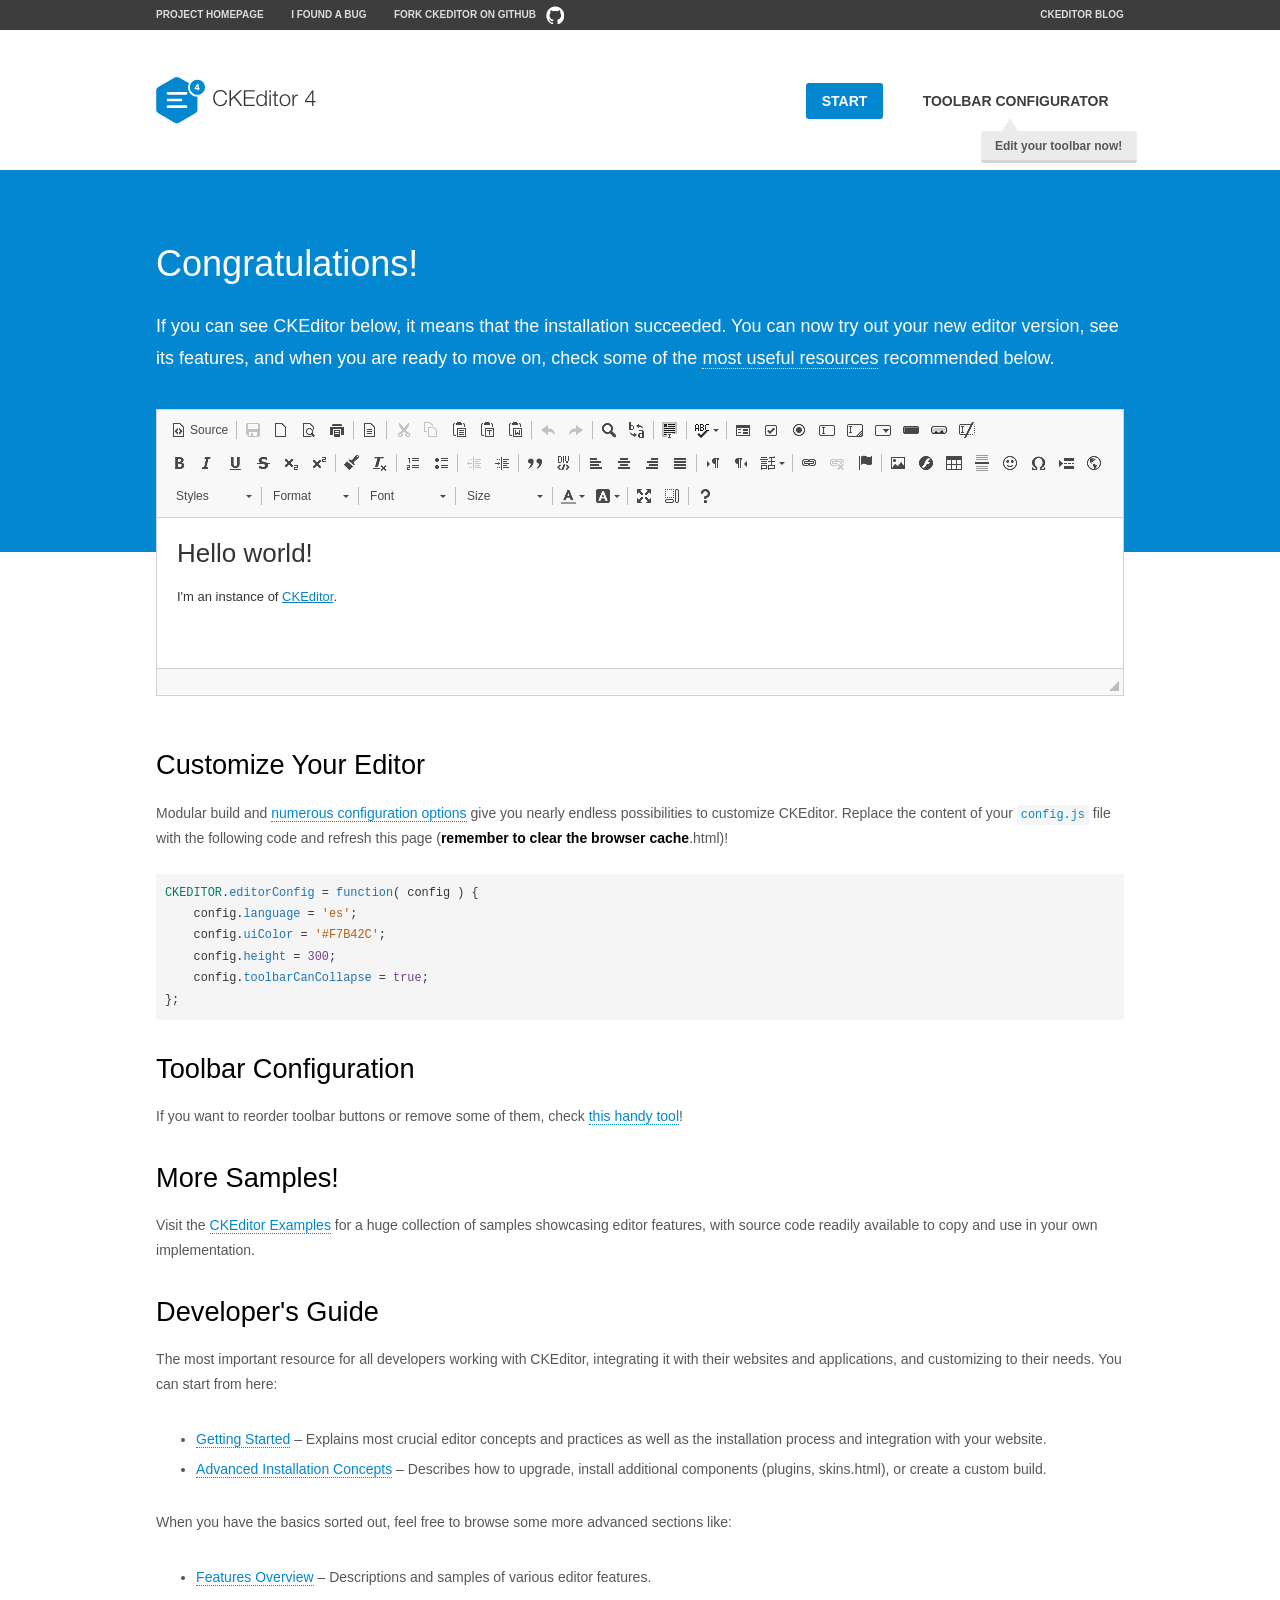
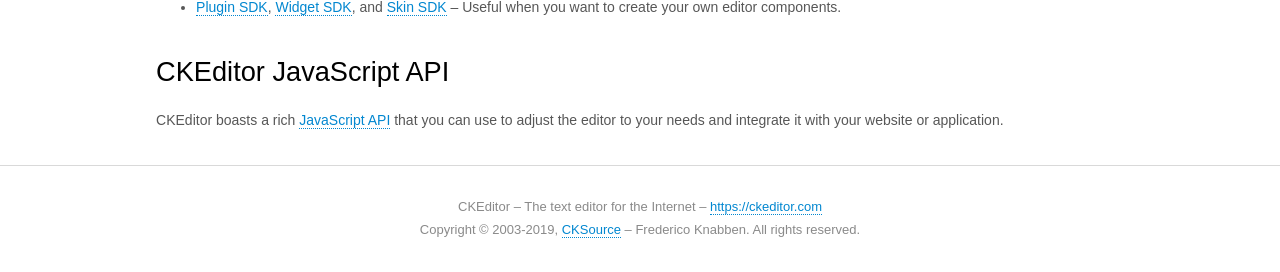
<file: public/assets/ckeditor/samples/index.html>
<!DOCTYPE html>
<!--
Copyright (c) 2003-2019, CKSource - Frederico Knabben. All rights reserved.
For licensing, see LICENSE.md or https://ckeditor.com/legal/ckeditor-oss-license
-->
<html lang="en">
<head>
	<meta charset="utf-8">
	<title>CKEditor Sample</title>
	<script src="../ckeditor.js"></script>
	<script src="js/sample.js"></script>
	<link rel="stylesheet" href="css/samples.css">
	<link rel="stylesheet" href="toolbarconfigurator/lib/codemirror/neo.css">
	<meta name="viewport" content="width=device-width,initial-scale=1">
	<meta name="description" content="Try the latest sample of CKEditor 4 and learn more about customizing your WYSIWYG editor with endless possibilities.">
</head>
<body id="main">

<nav class="navigation-a">
	<div class="grid-container">
		<ul class="navigation-a-left grid-width-70">
			<li><a href="https://ckeditor.com/ckeditor-4/">Project Homepage</a></li>
			<li><a href="https://github.com/ckeditor/ckeditor4/issues">I found a bug</a></li>
			<li><a href="https://github.com/ckeditor/ckeditor4" class="icon-pos-right icon-navigation-a-github">Fork CKEditor on GitHub</a></li>
		</ul>
		<ul class="navigation-a-right grid-width-30">
			<li><a href="https://ckeditor.com/blog/">CKEditor Blog</a></li>
		</ul>
	</div>
</nav>

<header class="header-a">
	<div class="grid-container">
		<h1 class="header-a-logo grid-width-30">
			<a href="index.html"><img src="img/logo.svg" onerror="this.src='img/logo.png'; this.onerror=null;" alt="CKEditor Sample"></a>
		</h1>

		<nav class="navigation-b grid-width-70">
			<ul>
				<li><a href="index.html" class="button-a button-a-background">Start</a></li>
				<li><a href="toolbarconfigurator/index.html" class="button-a">Toolbar configurator <span class="balloon-a balloon-a-nw">Edit your toolbar now!</span></a></li>
			</ul>
		</nav>
	</div>
</header>

<main>
	<div class="adjoined-top">
		<div class="grid-container">
			<div class="content grid-width-100">
				<h1>Congratulations!</h1>
				<p>
					If you can see CKEditor below, it means that the installation succeeded.
					You can now try out your new editor version, see its features, and when you are ready to move on, check some of the <a href="#sample-customize">most useful resources</a> recommended below.
				</p>
			</div>
		</div>
	</div>
	<div class="adjoined-bottom">
		<div class="grid-container">
			<div class="grid-width-100">
				<div id="editor">
					<h1>Hello world!</h1>
					<p>I'm an instance of <a href="https://ckeditor.com">CKEditor</a>.</p>
				</div>
			</div>
		</div>
	</div>

	<div class="grid-container">
		<div class="content grid-width-100">
			<section id="sample-customize">
				<h2>Customize Your Editor</h2>
				<p>Modular build and <a href="https://ckeditor.com/docs/ckeditor4/latest/guide/dev_configuration.html">numerous configuration options</a> give you nearly endless possibilities to customize CKEditor. Replace the content of your <code><a href="../config.js">config.js</a></code> file with the following code and refresh this page (<strong>remember to clear the browser cache</strong>.html)!</p>
		<pre class="cm-s-neo CodeMirror"><code><span style="padding-right: 0.1px;"><span class="cm-variable">CKEDITOR</span>.<span class="cm-property">editorConfig</span> <span class="cm-operator">=</span> <span class="cm-keyword">function</span>( <span class="cm-def">config</span> ) {</span>
<span style="padding-right: 0.1px;"><span class="cm-tab">	</span><span class="cm-variable-2">config</span>.<span class="cm-property">language</span> <span class="cm-operator">=</span> <span class="cm-string">'es'</span>;</span>
<span style="padding-right: 0.1px;"><span class="cm-tab">	</span><span class="cm-variable-2">config</span>.<span class="cm-property">uiColor</span> <span class="cm-operator">=</span> <span class="cm-string">'#F7B42C'</span>;</span>
<span style="padding-right: 0.1px;"><span class="cm-tab">	</span><span class="cm-variable-2">config</span>.<span class="cm-property">height</span> <span class="cm-operator">=</span> <span class="cm-number">300</span>;</span>
<span style="padding-right: 0.1px;"><span class="cm-tab">	</span><span class="cm-variable-2">config</span>.<span class="cm-property">toolbarCanCollapse</span> <span class="cm-operator">=</span> <span class="cm-atom">true</span>;</span>
<span style="padding-right: 0.1px;">};</span></code></pre>
			</section>

			<section>
				<h2>Toolbar Configuration</h2>
				<p>If you want to reorder toolbar buttons or remove some of them, check <a href="toolbarconfigurator/index.html">this handy tool</a>!</p>
			</section>

			<section>
				<h2>More Samples!</h2>
				<p>Visit the <a href="https://ckeditor.com/docs/ckeditor4/latest/examples/index.html">CKEditor Examples</a> for a huge collection of samples showcasing editor features, with source code readily available to copy and use in your own implementation.</p>
			</section>

			<section>
				<h2>Developer's Guide</h2>
				<p>The most important resource for all developers working with CKEditor, integrating it with their websites and applications, and customizing to their needs. You can start from here:</p>
				<ul>
					<li><a href="https://ckeditor.com/docs/ckeditor4/latest/guide/dev_installation.html">Getting Started</a> &ndash; Explains most crucial editor concepts and practices as well as the installation process and integration with your website.</li>
					<li><a href="https://ckeditor.com/docs/ckeditor4/latest/guide/dev_advanced_installation.html">Advanced Installation Concepts</a> &ndash; Describes how to upgrade, install additional components (plugins, skins.html), or create a custom build.</li>
				</ul>
					<p>When you have the basics sorted out, feel free to browse some more advanced sections like:</p>
				<ul>
					<li><a href="https://ckeditor.com/docs/ckeditor4/latest/features/index.html">Features Overview</a> &ndash; Descriptions and samples of various editor features.</li>
					<li><a href="https://ckeditor.com/docs/ckeditor4/latest/guide/plugin_sdk_intro.html">Plugin SDK</a>, <a href="https://ckeditor.com/docs/ckeditor4/latest/guide/widget_sdk_intro.html">Widget SDK</a>, and <a href="https://ckeditor.com/docs/ckeditor4/latest/guide/skin_sdk_intro.html">Skin SDK</a> &ndash; Useful when you want to create your own editor components.</li>
				</ul>
			</section>

			<section>
				<h2>CKEditor JavaScript API</h2>
				<p>CKEditor boasts a rich <a href="https://ckeditor.com/docs/ckeditor4/latest/api/index.html">JavaScript API</a> that you can use to adjust the editor to your needs and integrate it with your website or application.</p>
			</section>
		</div>
	</div>
</main>

<footer class="footer-a grid-container">
	<div class="grid-container">
		<p class="grid-width-100">
			CKEditor &ndash; The text editor for the Internet &ndash; <a class="samples" href="https://ckeditor.com/">https://ckeditor.com</a>
		</p>
		<p class="grid-width-100" id="copy">
			Copyright &copy; 2003-2019, <a class="samples" href="https://cksource.com/">CKSource</a> &ndash; Frederico Knabben. All rights reserved.
		</p>
	</div>
</footer>
<script>
	initSample();
</script>

</body>
</html>
</file>
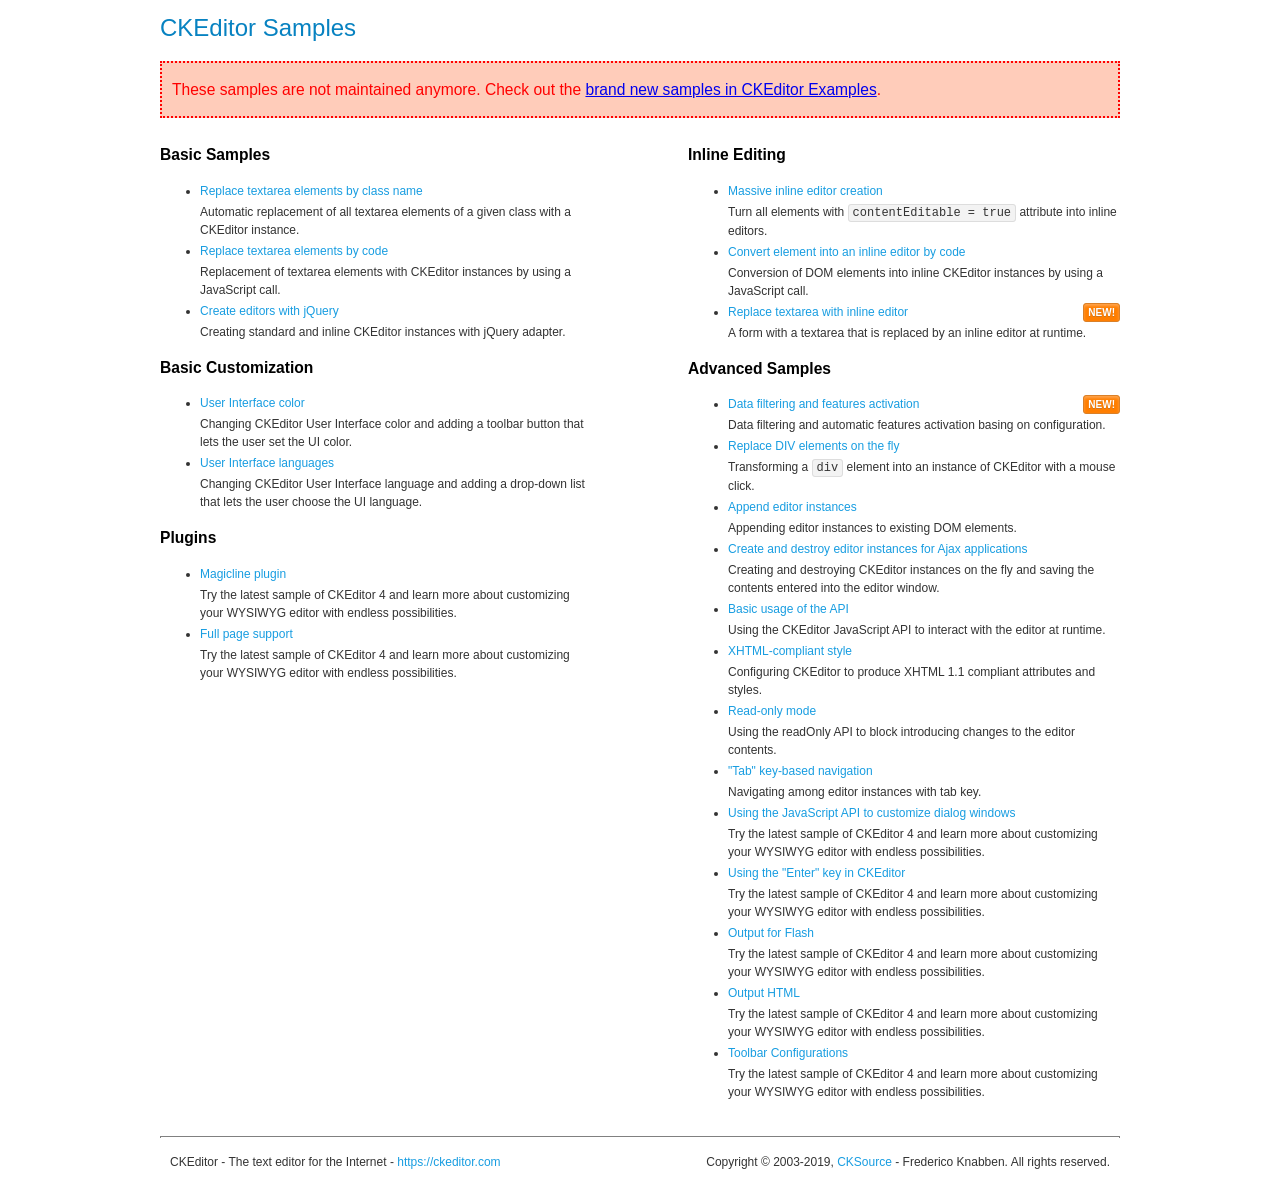
<file: public/assets/ckeditor/samples/old/index.html>
<!DOCTYPE html>
<!--
Copyright (c) 2003-2019, CKSource - Frederico Knabben. All rights reserved.
For licensing, see LICENSE.md or https://ckeditor.com/legal/ckeditor-oss-license
-->
<html lang="en">
<head>
	<meta charset="utf-8">
	<title>CKEditor Samples</title>
	<link rel="stylesheet" href="sample.css">
	<meta name="description" content="Try the latest sample of CKEditor 4 and learn more about customizing your WYSIWYG editor with endless possibilities.">
</head>
<body>
	<h1 class="samples">
		CKEditor Samples
	</h1>
	<div class="warning deprecated">
		These samples are not maintained anymore. Check out the <a href="https://ckeditor.com/docs/ckeditor4/latest/examples/index.html">brand new samples in CKEditor Examples</a>.
	</div>
	<div class="twoColumns">
		<div class="twoColumnsLeft">
			<h2 class="samples">
				Basic Samples
			</h2>
			<dl class="samples">
				<dt><a class="samples" href="replacebyclass.html">Replace textarea elements by class name</a></dt>
				<dd>Automatic replacement of all textarea elements of a given class with a CKEditor instance.</dd>

				<dt><a class="samples" href="replacebycode.html">Replace textarea elements by code</a></dt>
				<dd>Replacement of textarea elements with CKEditor instances by using a JavaScript call.</dd>

				<dt><a class="samples" href="jquery.html">Create editors with jQuery</a></dt>
				<dd>Creating standard and inline CKEditor instances with jQuery adapter.</dd>
			</dl>

			<h2 class="samples">
				Basic Customization
			</h2>
			<dl class="samples">
				<dt><a class="samples" href="uicolor.html">User Interface color</a></dt>
				<dd>Changing CKEditor User Interface color and adding a toolbar button that lets the user set the UI color.</dd>

				<dt><a class="samples" href="uilanguages.html">User Interface languages</a></dt>
				<dd>Changing CKEditor User Interface language and adding a drop-down list that lets the user choose the UI language.</dd>
			</dl>


			<h2 class="samples">Plugins</h2>
<dl class="samples">
<dt><a class="samples" href="magicline/magicline.html">Magicline plugin</a></dt>
<dd>Try the latest sample of CKEditor 4 and learn more about customizing your WYSIWYG editor with endless possibilities.</dd>

<dt><a class="samples" href="wysiwygarea/fullpage.html">Full page support</a></dt>
<dd>Try the latest sample of CKEditor 4 and learn more about customizing your WYSIWYG editor with endless possibilities.</dd>
</dl>
		</div>
		<div class="twoColumnsRight">
			<h2 class="samples">
				Inline Editing
			</h2>
			<dl class="samples">
				<dt><a class="samples" href="inlineall.html">Massive inline editor creation</a></dt>
				<dd>Turn all elements with <code>contentEditable = true</code> attribute into inline editors.</dd>

				<dt><a class="samples" href="inlinebycode.html">Convert element into an inline editor by code</a></dt>
				<dd>Conversion of DOM elements into inline CKEditor instances by using a JavaScript call.</dd>

				<dt><a class="samples" href="inlinetextarea.html">Replace textarea with inline editor</a> <span class="new">New!</span></dt>
				<dd>A form with a textarea that is replaced by an inline editor at runtime.</dd>

				
			</dl>

			<h2 class="samples">
				Advanced Samples
			</h2>
			<dl class="samples">
				<dt><a class="samples" href="datafiltering.html">Data filtering and features activation</a> <span class="new">New!</span></dt>
				<dd>Data filtering and automatic features activation basing on configuration.</dd>

				<dt><a class="samples" href="divreplace.html">Replace DIV elements on the fly</a></dt>
				<dd>Transforming a <code>div</code> element into an instance of CKEditor with a mouse click.</dd>

				<dt><a class="samples" href="appendto.html">Append editor instances</a></dt>
				<dd>Appending editor instances to existing DOM elements.</dd>

				<dt><a class="samples" href="ajax.html">Create and destroy editor instances for Ajax applications</a></dt>
				<dd>Creating and destroying CKEditor instances on the fly and saving the contents entered into the editor window.</dd>

				<dt><a class="samples" href="api.html">Basic usage of the API</a></dt>
				<dd>Using the CKEditor JavaScript API to interact with the editor at runtime.</dd>

				<dt><a class="samples" href="xhtmlstyle.html">XHTML-compliant style</a></dt>
				<dd>Configuring CKEditor to produce XHTML 1.1 compliant attributes and styles.</dd>

				<dt><a class="samples" href="readonly.html">Read-only mode</a></dt>
				<dd>Using the readOnly API to block introducing changes to the editor contents.</dd>

				<dt><a class="samples" href="tabindex.html">"Tab" key-based navigation</a></dt>
				<dd>Navigating among editor instances with tab key.</dd>


				
<dt><a class="samples" href="dialog/dialog.html">Using the JavaScript API to customize dialog windows</a></dt>
<dd>Try the latest sample of CKEditor 4 and learn more about customizing your WYSIWYG editor with endless possibilities.</dd>

<dt><a class="samples" href="enterkey/enterkey.html">Using the &quot;Enter&quot; key in CKEditor</a></dt>
<dd>Try the latest sample of CKEditor 4 and learn more about customizing your WYSIWYG editor with endless possibilities.</dd>

<dt><a class="samples" href="htmlwriter/outputforflash.html">Output for Flash</a></dt>
<dd>Try the latest sample of CKEditor 4 and learn more about customizing your WYSIWYG editor with endless possibilities.</dd>

<dt><a class="samples" href="htmlwriter/outputhtml.html">Output HTML</a></dt>
<dd>Try the latest sample of CKEditor 4 and learn more about customizing your WYSIWYG editor with endless possibilities.</dd>

<dt><a class="samples" href="toolbar/toolbar.html">Toolbar Configurations</a></dt>
<dd>Try the latest sample of CKEditor 4 and learn more about customizing your WYSIWYG editor with endless possibilities.</dd>

			</dl>
		</div>
	</div>
	<div id="footer">
		<hr>
		<p>
			CKEditor - The text editor for the Internet - <a class="samples" href="https://ckeditor.com/">https://ckeditor.com</a>
		</p>
		<p id="copy">
			Copyright &copy; 2003-2019, <a class="samples" href="https://cksource.com/">CKSource</a> - Frederico Knabben. All rights reserved.
		</p>
	</div>
</body>
</html>
</file>
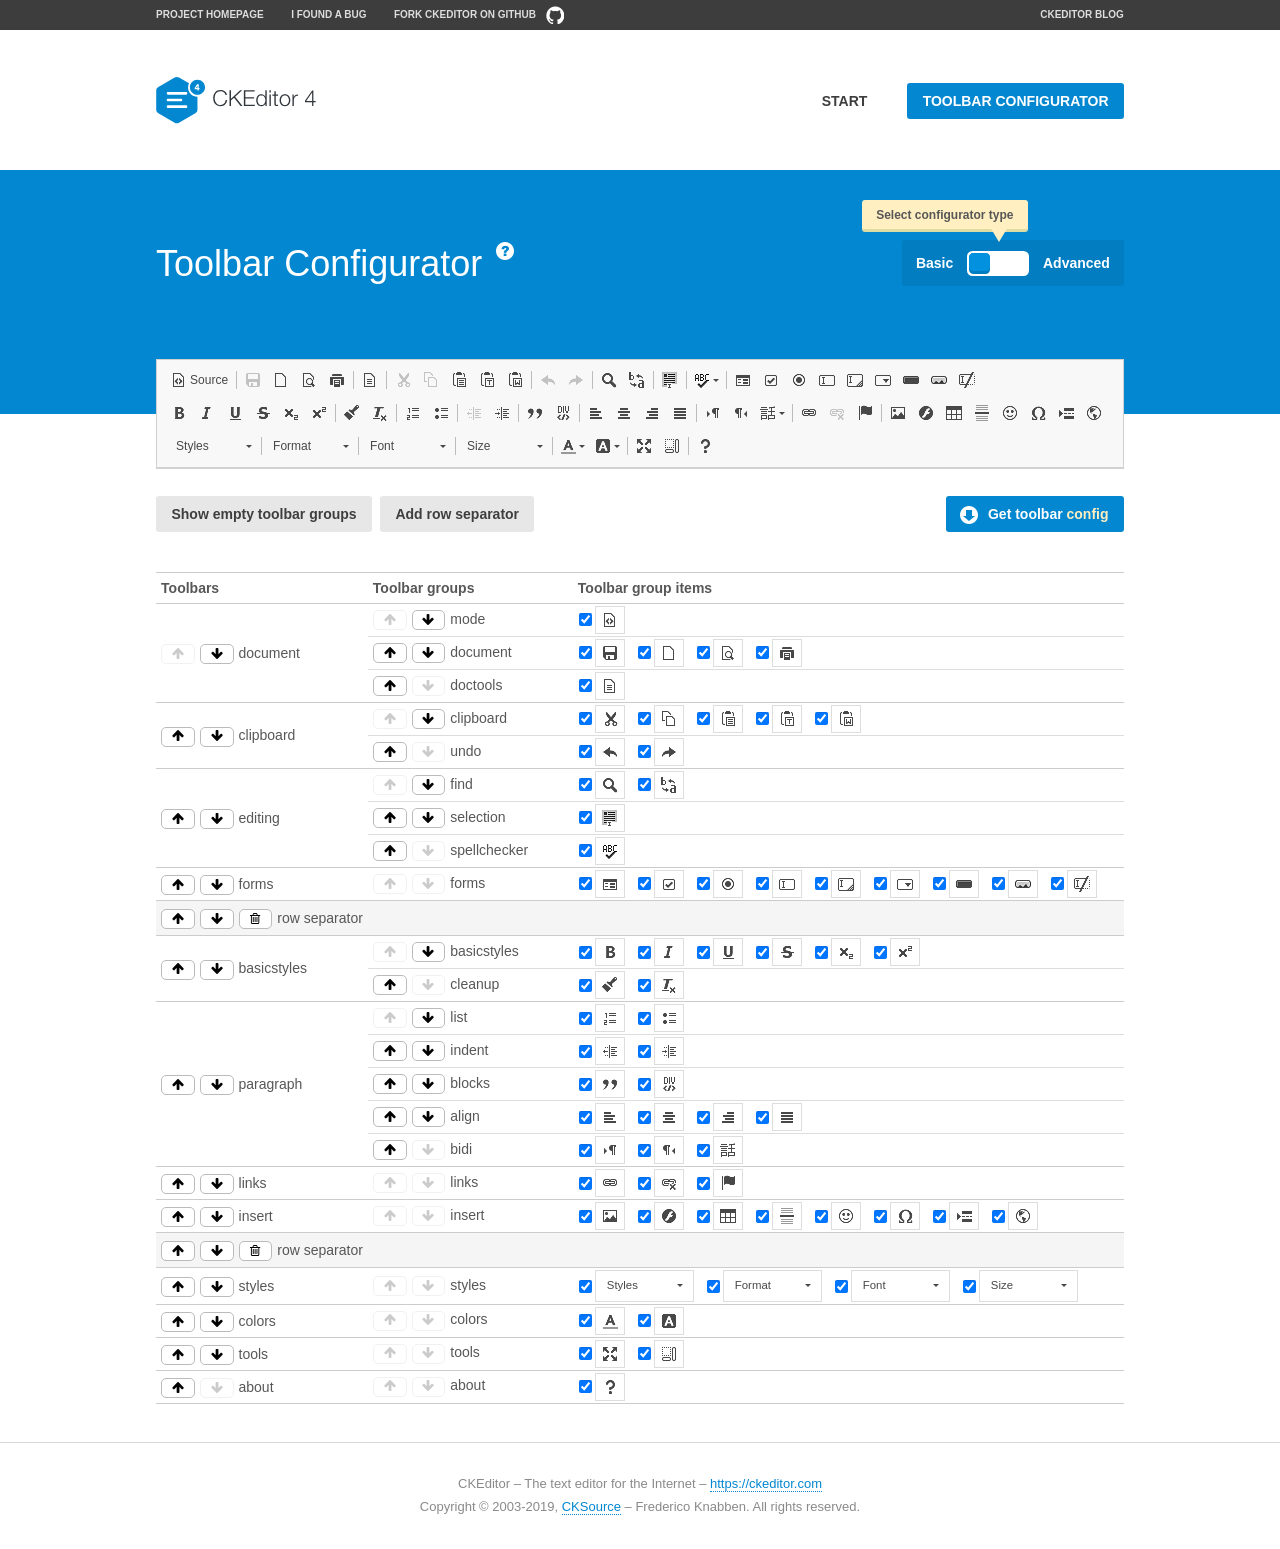
<file: public/assets/ckeditor/samples/toolbarconfigurator/index.html>
<!DOCTYPE html>
<!--
Copyright (c) 2003-2019, CKSource - Frederico Knabben. All rights reserved.
For licensing, see LICENSE.md or https://ckeditor.com/legal/ckeditor-oss-license
-->
<!--[if IE 8]><html class="ie8"><![endif]-->
<!--[if gt IE 8]><html><![endif]-->
<!--[if !IE]><!--><html lang="en"><!--<![endif]-->
<head>
	<meta charset="utf-8">
	<title>Toolbar Configurator</title>
	<script src="../../ckeditor.js"></script>
	<script>
		if ( CKEDITOR.env.ie && CKEDITOR.env.version < 9 )
			CKEDITOR.tools.enableHtml5Elements( document );
	</script>
	<link rel="stylesheet" href="lib/codemirror/codemirror.css">
	<link rel="stylesheet" href="lib/codemirror/show-hint.css">
	<link rel="stylesheet" href="lib/codemirror/neo.css">
	<link rel="stylesheet" href="css/fontello.css">
	<link rel="stylesheet" href="../css/samples.css">
	<meta name="description" content="Try the latest sample of CKEditor 4 and learn more about customizing your WYSIWYG editor with endless possibilities.">
</head>
<body id="toolbar">

<nav class="navigation-a">
	<div class="grid-container">
		<ul class="navigation-a-left grid-width-70">
			<li><a href="https://ckeditor.com/ckeditor-4/">Project Homepage</a></li>
			<li><a href="https://github.com/ckeditor/ckeditor4/issues">I found a bug</a></li>
			<li><a href="https://github.com/ckeditor/ckeditor4" class="icon-pos-right icon-navigation-a-github">Fork CKEditor on GitHub</a></li>
		</ul>
		<ul class="navigation-a-right grid-width-30">
			<li><a href="https://ckeditor.com/blog/">CKEditor Blog</a></li>
		</ul>
	</div>
</nav>

<header class="header-a">
	<div class="grid-container">
		<h1 class="header-a-logo grid-width-30">
			<a href="../index.html"><img src="../img/logo.svg" onerror="this.src='../img/logo.png'; this.onerror=null;" alt="CKEditor Logo"></a>
		</h1>
		<nav class="navigation-b grid-width-70">
			<ul>
				<li><a href="../index.html"  class="button-a">Start</a></li>
				<li><a href="index.html"  class="button-a button-a-background">Toolbar configurator</a></li>
			</ul>
		</nav>
	</div>
</header>

<main>
	<div class="adjoined-top">
		<div class="grid-container">
			<div class="content grid-width-100">
				<div class="grid-container-nested">
					<h1 class="grid-width-60">
						Toolbar Configurator
						<a href="#help-content" type="button" title="Configurator help" id="help" class="button-a button-a-background button-a-no-text icon-pos-left icon-question-mark">Help</a>
					</h1>

					<div class="grid-width-40 grid-switch-magic">
						<div class="switch">
							<span class="balloon-a balloon-a-se">Select configurator type</span>
							<input type="radio" name="radio" data-num="1" id="radio-basic" />
							<input type="radio" name="radio" data-num="2" id="radio-advanced" />
							<label data-for="1" for="radio-basic">Basic</label>
							<span class="switch-inner">
								<span class="handler"></span>
							</span>
							<label data-for="2" for="radio-advanced">Advanced</label>
						</div>
					</div>
				</div>
			</div>
		</div>
	</div>
	<div class="adjoined-bottom">
		<div class="grid-container">
			<div class="grid-width-100">
				<div class="editors-container">
					<div id="editor-basic"></div>
					<div id="editor-advanced"></div>
				</div>
			</div>
		</div>
	</div>

	<div class="grid-container configurator">
		<div class="content grid-width-100">
			<div class="configurator">
				<div>
					<div id="toolbarModifierWrapper"></div>
				</div>
			</div>
		</div>
	</div>

	<div id="help-content">
		<div class="grid-container">
			<div class="grid-width-100">
				<h2>What Am I Doing Here?</h2>

				<div class="grid-container grid-container-nested">
					<div class="basic">
						<div class="grid-width-50">
							<p>Arrange <a href="https://ckeditor.com/docs/ckeditor4/latest/api/CKEDITOR_config.html#cfg-toolbarGroups">toolbar groups</a>, toggle <a href="https://ckeditor.com/docs/ckeditor4/latest/api/CKEDITOR_config.html#cfg-removeButtons">button visibility</a> according to your needs and get your toolbar configuration.</p>
							<p>You can replace the content of the <a href="../../config.js"><code>config.js</code></a> file with the generated configuration. If you already set some configuration options you will need to merge both configurations.</p>
						</div>
						<div class="grid-width-50">
							<p>Read more about different ways of <a href="https://ckeditor.com/docs/ckeditor4/latest/guide/dev_configuration.html">setting configuration</a> and do not forget about <strong>clearing browser cache</strong>.</p>
							<p>Arranging toolbar groups is the recommended way of configuring the toolbar, but if you need more freedom you can use the <a href="#advanced">advanced configurator</a>.</p>
						</div>
					</div>
					<div class="advanced" style="display: none;">
						<div class="grid-width-50">
							<p>With this code editor you can edit your <a href="https://ckeditor.com/docs/ckeditor4/latest/api/CKEDITOR_config.html#cfg-toolbar">toolbar configuration</a> live.</p>
							<p>You can replace the content of the <a href="../../config.js"><code>config.js</code></a> file with the generated configuration. If you already set some configuration options you will need to merge both configurations.</p>
						</div>
						<div class="grid-width-50">
							<p>Read more about different ways of <a href="https://ckeditor.com/docs/ckeditor4/latest/guide/dev_configuration.html">setting configuration</a> and do not forget about <strong>clearing browser cache</strong>.</p>
						</div>
					</div>
				</div>

				<p class="grid-container grid-container-nested">
					<button type="button" class="help-content-close grid-width-100 button-a button-a-background">Got it. Let's play!</button>
				</p>
			</div>
		</div>
	</div>
</main>

<footer class="footer-a grid-container">
	<p class="grid-width-100">
		CKEditor &ndash; The text editor for the Internet &ndash; <a class="samples" href="https://ckeditor.com/">https://ckeditor.com</a>
	</p>
	<p class="grid-width-100" id="copy">
		Copyright &copy; 2003-2019, <a class="samples" href="https://cksource.com/">CKSource</a> &ndash; Frederico Knabben. All rights reserved.
	</p>
</footer>

<script src="lib/codemirror/codemirror.js"></script>
<script src="lib/codemirror/javascript.js"></script>
<script src="lib/codemirror/show-hint.js"></script>

<script src="js/fulltoolbareditor.js"></script>
<script src="js/abstracttoolbarmodifier.js"></script>
<script src="js/toolbarmodifier.js"></script>
<script src="js/toolbartextmodifier.js"></script>
<script src="../js/sf.js"></script>

<script>
	( function() {
		'use strict';

		var mode = ( window.location.hash.substr( 1 ) === 'advanced' ) ? 'advanced' : 'basic',
			configuratorSection = CKEDITOR.document.findOne( 'main > .grid-container.configurator' ),
			basicInstruction = CKEDITOR.document.findOne( '#help-content .basic' ),
			advancedInstruction = CKEDITOR.document.findOne( '#help-content .advanced' ),

			// Configurator mode switcher.
			modeSwitchBasic = CKEDITOR.document.getById( 'radio-basic' ),
			modeSwitchAdvanced = CKEDITOR.document.getById( 'radio-advanced' );

		// Initial setup
		function updateSwitcher() {
			if ( mode === 'advanced' ) {
				modeSwitchAdvanced.$.checked = true;
			} else {
				modeSwitchBasic.$.checked = true;
			}
		}

		updateSwitcher();

		CKEDITOR.document.getWindow().on( 'hashchange', function( e ) {
			var hash = window.location.hash.substr( 1 );
			if ( !( hash === 'advanced' || hash === 'basic' ) ) {
				return;
			}
			mode = hash;
			onToolbarsDone( mode );
		} );

		CKEDITOR.document.getWindow().on( 'resize', function() {
			updateToolbar( ( mode === 'basic' ? toolbarModifier : toolbarTextModifier )[ 'editorInstance' ] );
		} );

		function onRefresh( modifier ) {
			modifier = modifier || this;

			if ( mode === 'basic' && modifier instanceof ToolbarConfigurator.ToolbarTextModifier ) {
				return;
			}

			// CodeMirror container becomes visible, so we need to refresh and to avoid rendering problems.
			if ( mode === 'advanced' && modifier instanceof ToolbarConfigurator.ToolbarTextModifier ) {
				modifier.codeContainer.refresh();
			}

			updateToolbar( modifier.editorInstance );
		}

		function updateToolbar( editor ) {
			var editorContainer = editor.container;

			// Not always editor is loaded.
			if ( !editorContainer ) {
				return;
			}

			var displayStyle = editorContainer.getStyle( 'display' );

			editorContainer.setStyle( 'display', 'block' );

			var newHeight = editorContainer.getSize( 'height' );

			var newMarginTop = parseInt( editorContainer.getComputedStyle( 'margin-top' ), 10 );
			newMarginTop = ( isNaN( newMarginTop ) ? 0 : Number( newMarginTop ) );

			var newMarginBottom = parseInt( editorContainer.getComputedStyle( 'margin-bottom' ), 10 );
			newMarginBottom = ( isNaN( newMarginBottom ) ? 0 : Number( newMarginBottom ) );

			var result = newHeight + newMarginTop + newMarginBottom;

			editorContainer.setStyle( 'display', displayStyle );

			editor.container.getAscendant( 'div' ).setStyle( 'height', result + 'px' );
		}

		var toolbarModifier = new ToolbarConfigurator.ToolbarModifier( 'editor-basic' );

		var done = 0;
		toolbarModifier.init( onToolbarInit );
		toolbarModifier.onRefresh = onRefresh;

		CKEDITOR.document.getById( 'toolbarModifierWrapper' ).append( toolbarModifier.mainContainer );

		var toolbarTextModifier = new ToolbarConfigurator.ToolbarTextModifier( 'editor-advanced' );
		toolbarTextModifier.init( onToolbarInit );
		toolbarTextModifier.onRefresh = onRefresh;

		function onToolbarInit() {
			if ( ++done === 2 ) {
				onToolbarsDone();

				positionSticky.watch( CKEDITOR.document.findOne( '.toolbar' ), function() {
					return mode === 'advanced';
				} );
			}
		}

		function onToolbarsDone() {
			if ( mode === 'basic' ) {
				toggleModeBasic( false );
			} else {
				toggleModeAdvanced( false );
			}

			updateSwitcher();

			setTimeout( function() {
				CKEDITOR.document.findOne( '.editors-container' ).addClass( 'active' );
				CKEDITOR.document.findOne( '#toolbarModifierWrapper' ).addClass( 'active' );
			}, 200 );
		}

		CKEDITOR.document.getById( 'toolbarModifierWrapper' ).append( toolbarTextModifier.mainContainer );

		function toogleModeSwitch( onElement, offElement, onModifier, offModifier ) {
			onElement.addClass( 'fancy-button-active' );
			offElement.removeClass( 'fancy-button-active' );

			onModifier.showUI();
			offModifier.hideUI();
		}

		function toggleModeBasic( callOnRefresh ) {
			callOnRefresh = ( callOnRefresh !== false );
			mode = 'basic';
			window.location.hash = '#basic';
			toogleModeSwitch( modeSwitchBasic, modeSwitchAdvanced, toolbarModifier, toolbarTextModifier );

			configuratorSection.removeClass( 'freed-width' );
			basicInstruction.show();
			advancedInstruction.hide();

			callOnRefresh && onRefresh( toolbarModifier );
		}

		function toggleModeAdvanced( callOnRefresh ) {
			callOnRefresh = ( callOnRefresh !== false );
			mode = 'advanced';
			window.location.hash = '#advanced';
			toogleModeSwitch( modeSwitchAdvanced, modeSwitchBasic, toolbarTextModifier, toolbarModifier );

			configuratorSection.addClass( 'freed-width' );
			advancedInstruction.show();
			basicInstruction.hide();

			callOnRefresh && onRefresh( toolbarTextModifier );
		}

		modeSwitchBasic.on( 'click', toggleModeBasic );
		modeSwitchAdvanced.on( 'click', toggleModeAdvanced );

		//
		// Position:sticky for the toolbar.
		//

		// Will make elements behave like they were styled with position:sticky.
		var positionSticky = {
			// Store object: {
			// 		element: CKEDITOR.dom.element, // Element which will float.
			// 		placeholder: CKEDITOR.dom.element, // Placeholder which is place to prevent page bounce.
			// 		isFixed: boolean // Whether element float now.
			// }
			watched: [],

			active: [],

			staticContainer: null,

			init: function() {
				var element = CKEDITOR.dom.element.createFromHtml(
					'<div class="staticContainer">' +
						'<div class="grid-container" >' +
							'<div class="grid-width-100">' +
								'<div class="inner"></div>' +
							'</div>' +
						'</div>' +
					'</div>' );

				this.staticContainer = element.findOne( '.inner' );

				CKEDITOR.document.getBody().append( element );
			},

			watch: function( element, preventFunc ) {
				this.watched.push( {
					element: element,
					placeholder: new CKEDITOR.dom.element( 'div' ),
					isFixed: false,
					preventFunc: preventFunc
				} );
			},

			checkAll: function() {
				for ( var i = 0; i < this.watched.length; i++ ) {
					this.check( this.watched[ i ] );
				}
			},

			check: function( element ) {
				var isFixed = element.isFixed;
				var shouldBeFixed = this.shouldBeFixed( element );

				// Nothing to be done.
				if ( isFixed === shouldBeFixed ) {
					return;
				}

				var placeholder = element.placeholder;

				if ( isFixed ) {
					// Unfixing.

					element.element.insertBefore( placeholder );
					placeholder.remove();

					element.element.removeStyle( 'margin' );

					this.active.splice( CKEDITOR.tools.indexOf( this.active, element ), 1 );

				} else {
					// Fixing.
					placeholder.setStyle( 'width', element.element.getSize( 'width' ) + 'px' );
					placeholder.setStyle( 'height', element.element.getSize( 'height' ) + 'px' );
					placeholder.setStyle( 'margin-bottom', element.element.getComputedStyle( 'margin-bottom' ) );
					placeholder.setStyle( 'display', element.element.getComputedStyle( 'display' ) );
					placeholder.insertAfter( element.element );

					this.staticContainer.append( element.element );

					this.active.push( element );
				}

				element.isFixed = !element.isFixed;
			},

			shouldBeFixed: function( element ) {
				if ( element.preventFunc && element.preventFunc() ) {
					return false;
				}

				// If element is already fixed we are checking it's placeholder.
				var related = ( element.isFixed ? element.placeholder : element.element ),
					clientRect = related.$.getBoundingClientRect(),
					staticHeight = this.staticContainer.getSize('height' ),
					elemHeight = element.element.getSize( 'height' );

				if ( element.isFixed ) {
					return ( clientRect.top + elemHeight < staticHeight );
				} else {
					return ( clientRect.top < staticHeight );
				}
			}
		};

		positionSticky.init();

		CKEDITOR.document.getWindow().on( 'scroll',
			new CKEDITOR.tools.eventsBuffer( 100, positionSticky.checkAll, positionSticky ).input
		);

		// Make the toolbar sticky.
		positionSticky.watch( CKEDITOR.document.findOne( '.editors-container' ) );

		// Help button and help-content.
		( function() {
			var helpButton = CKEDITOR.document.getById( 'help' ),
				helpContent = CKEDITOR.document.getById( 'help-content' );

			// Don't show help button on IE8 because it's unsupported by Pico Modal.
			if ( CKEDITOR.env.ie && CKEDITOR.env.version == 8 ) {
				helpButton.hide();
			} else {
				// Display help modal when the button is clicked.
				helpButton.on( 'click', function( evt ) {
					SF.modal( {
						// Clone modal content from DOM.
						content: helpContent.getHtml(),

						afterCreate: function( modal ) {
							// Enable modal content button to close the modal.
							new CKEDITOR.dom.element( modal.modalElem() ).findOne( '.help-content-close' ).once( 'click', modal.close );
						}
					} ).show();
				} );
			}
		} )();
	} )();
</script>
</body>
</html>
</file>
<file: public/assets/ckeditor/samples/css/samples.css>
/**
 * @license Copyright (c) 2003-2019, CKSource - Frederico Knabben. All rights reserved.
 * For licensing, see LICENSE.md or https://ckeditor.com/legal/ckeditor-oss-license
 */
@media (max-width: 900px) {
  .global-is-mobile-hidden {
    display: none !important;
  }
}
article,
aside,
details,
figcaption,
figure,
footer,
header,
hgroup,
main,
menu,
nav,
section {
  display: block;
}
body,
html {
  margin: 0;
  padding: 0;
  font: 16px / 1.8 Arial, 'Helvetica Neue', Helvetica, sans-serif;
  font-weight: 300;
  color: #575757;
}
.grid-width-10 {
  width: 10%;
}
.grid-width-20 {
  width: 20%;
}
.grid-width-30 {
  width: 30%;
}
.grid-width-40 {
  width: 40%;
}
.grid-width-50 {
  width: 50%;
}
.grid-width-60 {
  width: 60%;
}
.grid-width-70 {
  width: 70%;
}
.grid-width-80 {
  width: 80%;
}
.grid-width-90 {
  width: 90%;
}
.grid-width-100 {
  width: 100%;
}
@media (max-width: 900px) {
  .grid-width-10,
  .grid-width-20,
  .grid-width-30,
  .grid-width-40,
  .grid-width-50,
  .grid-width-60,
  .grid-width-70,
  .grid-width-80,
  .grid-width-90,
  .grid-width-100 {
    width: 100%;
  }
}
*[class*="grid-width"] {
  -webkit-box-sizing: border-box;
  -moz-box-sizing: border-box;
  box-sizing: border-box;
  padding-left: 4%;
  padding-right: 4%;
  float: left;
}
*[class*="grid-width"]:after,
.grid-container:after,
*[class*="grid-width"]:before,
.grid-container:before {
  content: '';
  display: block;
  overflow: hidden;
  visibility: hidden;
  font-size: 0;
  line-height: 0;
  width: 0;
  height: 0;
}
*[class*="grid-width"]:after,
.grid-container:after {
  clear: both;
}
.grid-container {
  -webkit-box-sizing: border-box;
  -moz-box-sizing: border-box;
  box-sizing: border-box;
  margin-left: auto;
  margin-right: auto;
}
.grid-container-nested *[class*="grid-width"]:first-child {
  padding-left: 0;
}
.grid-container-nested *[class*="grid-width"]:last-child {
  padding-right: 0;
}
@media (max-width: 900px) {
  .grid-container-nested *[class*="grid-width"]:first-child {
    padding-left: 4%;
  }
  .grid-container-nested *[class*="grid-width"]:last-child {
    padding-right: 4%;
  }
}
.header-a {
  min-height: 140px;
  overflow: hidden;
}
.header-a .header-a-logo {
  margin: 40px 0 0;
}
@media (max-width: 900px) {
  .header-a .header-a-logo {
    text-align: center;
  }
}
.header-a .header-a-logo img {
  border: transparent;
}
.navigation-a {
  height: 30px;
  background: #3D3D3D;
  position: absolute;
  left: 0;
  right: 0;
  top: 0;
  padding: 0;
  overflow: hidden;
}
@media (max-width: 900px) {
  .navigation-a {
    text-align: center;
  }
}
.navigation-a ul {
  list-style: none;
  margin: 0;
  overflow: hidden;
}
.navigation-a ul li,
.navigation-a ul li a {
  display: inline-block;
}
@media (max-width: 900px) {
  .navigation-a ul {
    width: auto;
    text-overflow: ellipsis;
    white-space: nowrap;
    display: inline-block;
    float: none;
  }
  .navigation-a ul:before,
  .navigation-a ul:after {
    display: none;
  }
}
.navigation-a ul.navigation-a-left {
  text-align: left;
}
@media (max-width: 900px) {
  .navigation-a ul.navigation-a-left {
    padding-right: 0;
  }
}
.navigation-a ul.navigation-a-right {
  text-align: right;
}
@media (max-width: 900px) {
  .navigation-a ul.navigation-a-right {
    padding-left: 23px;
  }
}
.navigation-a ul li + li {
  margin-left: 23px;
}
.navigation-a ul li a {
  font-size: 10px;
  font-size: 0.625rem;
  line-height: 18px;
  line-height: 1.13rem;
  line-height: 30px;
  float: left;
  color: #ddd;
  font-weight: bold;
  text-decoration: none;
  text-transform: uppercase;
}
.navigation-a ul li a:hover {
  cursor: pointer;
  color: #fff;
}
.icon-navigation-a-github:before,
.icon-navigation-a-github:after {
  background-image: url("[data-uri]");
}
.navigation-b {
  text-align: right;
  margin: 52px 0 0;
  overflow: visible;
}
@media (max-width: 900px) {
  .navigation-b {
    text-align: center;
    margin-top: 20px;
    padding: 0;
  }
}
.navigation-b ul {
  padding: 0;
  list-style: none;
  margin: 0;
  overflow: visible;
}
.navigation-b ul li,
.navigation-b ul li a {
  display: inline-block;
}
@media (max-width: 900px) {
  .navigation-b ul {
    display: table;
    width: 100%;
    padding-bottom: 1.5em;
  }
}
@media (max-width: 900px) {
  .navigation-b ul li {
    display: table-row;
  }
}
.navigation-b ul li + li {
  margin-left: 20px;
}
@media (max-width: 900px) {
  .navigation-b ul li + li {
    margin-left: 0;
  }
}
.navigation-b ul li a {
  -webkit-box-sizing: border-box;
  -moz-box-sizing: border-box;
  box-sizing: border-box;
  text-transform: uppercase;
  text-decoration: none;
  outline: none;
}
@media (max-width: 900px) {
  .navigation-b ul li a {
    width: 100%;
    -webkit-border-radius: 0;
    -webkit-background-clip: padding-box;
    -moz-border-radius: 0;
    -moz-background-clip: padding;
    border-radius: 0;
    background-clip: padding-box;
  }
}
.footer-a {
  font-size: 13px;
  font-size: 0.8125rem;
  line-height: 23.4px;
  line-height: 1.46rem;
  padding-top: 2.25em;
  padding-bottom: 2.25em;
  overflow: hidden;
  color: #8a8a8a;
}
.footer-a a {
  color: #0287D0;
  text-decoration: none;
  border-bottom: 1px dotted #0287D0;
}
.footer-a a:hover {
  color: #0277b7;
}
.footer-a p {
  margin: 0;
  display: inline-block;
  text-align: center;
}
.content {
  font-size: 14px;
  font-size: 0.875rem;
  line-height: 25.2px;
  line-height: 1.57rem;
  overflow: hidden;
  padding-top: 1.5em;
  padding-bottom: 1.5em;
}
.content p {
  margin: 0.75em 0;
}
.content ul,
.content ol,
.content pre,
.content blockquote,
.content textarea:not([class^="cke"]),
.content .cke {
  margin: 1.875em 0;
}
.content code,
.content kbd {
  -webkit-border-radius: 3px;
  -webkit-background-clip: padding-box;
  -moz-border-radius: 3px;
  -moz-background-clip: padding;
  border-radius: 3px;
  background-clip: padding-box;
  padding: 3px 4px;
}
.content pre,
.content code,
.content kbd,
.content blockquote {
  background: #f5f5f5;
}
.content blockquote,
.content pre {
  background: none;
  border-left: 4px solid #0287D0;
  padding: 1.5em 2.25em;
}
.content p a,
.content ul a,
.content ol a,
.content blockquote a,
.content h1 a,
.content h2 a,
.content h3 a,
.content h4 a,
.content h5 a {
  color: #0287D0;
  text-decoration: none;
  border-bottom: 1px dotted #0287D0;
}
.content p a:hover,
.content ul a:hover,
.content ol a:hover,
.content blockquote a:hover,
.content h1 a:hover,
.content h2 a:hover,
.content h3 a:hover,
.content h4 a:hover,
.content h5 a:hover {
  color: #0277b7;
}
.content h1,
.content h2,
.content h3,
.content h4,
.content h5 {
  color: #000;
  font-weight: 100;
}
.content h1 code,
.content h2 code,
.content h3 code,
.content h4 code,
.content h5 code,
.content h1 kbd,
.content h2 kbd,
.content h3 kbd,
.content h4 kbd,
.content h5 kbd {
  font-size: inherit;
}
.content h1 a.content-heading-anchor,
.content h2 a.content-heading-anchor,
.content h3 a.content-heading-anchor,
.content h4 a.content-heading-anchor,
.content h5 a.content-heading-anchor {
  font-weight: 100;
  vertical-align: middle;
  opacity: 0;
  border: 0;
}
.content h1:hover a.content-heading-anchor,
.content h2:hover a.content-heading-anchor,
.content h3:hover a.content-heading-anchor,
.content h4:hover a.content-heading-anchor,
.content h5:hover a.content-heading-anchor {
  opacity: 1;
}
.content h1:target a,
.content h2:target a,
.content h3:target a,
.content h4:target a,
.content h5:target a {
  -webkit-animation: targetLinkOpacity 0.5s linear alternate;
  -moz-animation: targetLinkOpacity 0.5s linear alternate;
  -o-animation: targetLinkOpacity 0.5s linear alternate;
  animation: targetLinkOpacity 0.5s linear alternate;
  opacity: 1;
}
.content input,
.content select,
.content textarea:not([class^="cke"]) {
  -webkit-border-radius: 3px;
  -webkit-background-clip: padding-box;
  -moz-border-radius: 3px;
  -moz-background-clip: padding;
  border-radius: 3px;
  background-clip: padding-box;
  -webkit-box-shadow: inset 0 1px 1px rgba(0, 0, 0, 0.08);
  -moz-box-shadow: inset 0 1px 1px rgba(0, 0, 0, 0.08);
  box-shadow: inset 0 1px 1px rgba(0, 0, 0, 0.08);
  font: inherit;
  color: inherit;
  border: 1px solid #D9D9D9;
  padding: .2em .5em;
}
.content input:focus,
.content select:focus,
.content textarea:not([class^="cke"]):focus {
  border-color: #66afe9;
  outline: 0;
  -webkit-box-shadow: inset 0 1px 1px rgba(0, 0, 0, 0.08), 0 0 8px #93c6ef;
  -moz-box-shadow: inset 0 1px 1px rgba(0, 0, 0, 0.08), 0 0 8px #93c6ef;
  box-shadow: inset 0 1px 1px rgba(0, 0, 0, 0.08), 0 0 8px #93c6ef;
}
.content abbr {
  border-bottom: 1px dotted #666;
  cursor: pointer;
}
.content blockquote {
  font-style: italic;
  font-family: Georgia, Times, "Times New Roman", serif;
  font-size: 16px;
  font-size: 1rem;
  line-height: 28.8px;
  line-height: 1.8rem;
}
.content em {
  font-style: italic;
}
.content h1 {
  font-size: 36px;
  font-size: 2.25rem;
  line-height: 64.8px;
  line-height: 4.05rem;
  margin: 1.125em 0 0;
}
.content h2 {
  font-size: 27.2px;
  font-size: 1.7rem;
  line-height: 48.96px;
  line-height: 3.06rem;
  margin: 0.9em 0 0;
}
.content h3 {
  font-size: 24px;
  font-size: 1.5rem;
  line-height: 43.2px;
  line-height: 2.7rem;
  font-weight: 500;
  margin: 0.75em 0 0;
}
.content h4 {
  font-size: 19.2px;
  font-size: 1.2rem;
  line-height: 34.56px;
  line-height: 2.16rem;
  font-weight: 500;
  margin: 0.75em 0 0;
}
.content h5 {
  font-size: 17.6px;
  font-size: 1.1rem;
  line-height: 31.68px;
  line-height: 1.98rem;
  font-weight: 500;
  margin: 0.75em 0 0;
}
.content hr {
  border: 0;
  border-top: 4px solid #D9D9D9;
  margin: 1.5em 0;
}
.content input[type="text"] {
  height: 1.8em;
  line-height: 1.8em;
}
.content input[type="button"] {
  -webkit-appearance: button;
  -moz-appearance: button;
  appearance: button;
}
.content kbd {
  font-size: 12px;
  font-size: 0.75rem;
  line-height: 21.6px;
  line-height: 1.35rem;
  font-family: Arial, 'Helvetica Neue', Helvetica, sans-serif;
  padding: 2px 6px;
  -webkit-box-shadow: 0 0 4px #fff inset, 0 2px 0 #D9D9D9;
  -moz-box-shadow: 0 0 4px #fff inset, 0 2px 0 #D9D9D9;
  box-shadow: 0 0 4px #fff inset, 0 2px 0 #D9D9D9;
}
.content p img {
  vertical-align: middle;
}
.content p pre {
  padding: 1.5em;
}
.content pre {
  padding: 0;
  border: 0;
  tab-size: 4;
  -o-tab-size: 4;
  -moz-tab-size: 4;
}
.content pre,
.content code {
  font-size: 11.89px;
  font-size: 0.743rem;
  line-height: 21.4px;
  line-height: 1.34rem;
  font-family: Consolas, Menlo, Monaco, Lucida Console, Liberation Mono, DejaVu Sans Mono, Bitstream Vera Sans Mono, Courier New, monospace, serif;
}
.content pre a,
.content code a {
  border: 0;
}
.content pre code {
  padding: 0.75em;
  display: block;
}
.content strong {
  color: #000;
}
.content ul ul,
.content ol ul,
.content ul ol,
.content ol ol {
  margin: 0.75em 0;
}
.content ul li,
.content ol li {
  font-size: 14px;
  font-size: 0.875rem;
  line-height: 30.24px;
  line-height: 1.89rem;
}
.content textarea:not([class^="cke"]) {
  width: 100%;
}
.content div.todo {
  border: 2px dotted #444;
  padding: 10px;
  margin: 60px 0 10px 0;
  /* Remove me some day */
}
.content div.todo:before {
  content: "TODO";
  font-weight: bold;
}
body a.button-a,
body button.button-a,
body input.button-a {
  -webkit-border-radius: 3px;
  -webkit-background-clip: padding-box;
  -moz-border-radius: 3px;
  -moz-background-clip: padding;
  border-radius: 3px;
  background-clip: padding-box;
  font-size: 14px;
  font-size: 0.875rem;
  line-height: 25.2px;
  line-height: 1.57rem;
  height: 36px;
  line-height: 36px;
  padding: 0 1.1em;
  font-weight: 700;
  color: #3e3e3e;
  white-space: nowrap;
  text-decoration: none;
  display: inline-block;
  cursor: pointer;
  border: 0;
  vertical-align: middle;
  margin: 1px 0;
  background: transparent;
}
body a.button-a.icon-pos-left,
body button.button-a.icon-pos-left,
body input.button-a.icon-pos-left {
  padding-left: .8em;
}
body a.button-a.icon-pos-right,
body button.button-a.icon-pos-right,
body input.button-a.icon-pos-right {
  padding-right: .8em;
}
body a.button-a.button-a-no-text,
body button.button-a.button-a-no-text,
body input.button-a.button-a-no-text {
  -webkit-border-radius: 100px;
  -webkit-background-clip: padding-box;
  -moz-border-radius: 100px;
  -moz-background-clip: padding;
  border-radius: 100px;
  background-clip: padding-box;
  width: 36px;
  padding: 0;
  text-indent: -999px;
  overflow: hidden;
  position: relative;
  text-align: center;
}
body a.button-a.button-a-no-text:before,
body button.button-a.button-a-no-text:before,
body input.button-a.button-a-no-text:before {
  position: absolute;
  left: 50%;
  top: 50%;
  margin: -9px 0 0 -9px;
}
@media (max-width: 900px) {
  body a.button-a.button-a-mobile-collapsed,
  body button.button-a.button-a-mobile-collapsed,
  body input.button-a.button-a-mobile-collapsed {
    -webkit-border-radius: 100px;
    -webkit-background-clip: padding-box;
    -moz-border-radius: 100px;
    -moz-background-clip: padding;
    border-radius: 100px;
    background-clip: padding-box;
    width: 36px;
    padding: 0;
    text-indent: -999px;
    overflow: hidden;
    position: relative;
    text-align: center;
  }
  body a.button-a.button-a-mobile-collapsed:before,
  body button.button-a.button-a-mobile-collapsed:before,
  body input.button-a.button-a-mobile-collapsed:before {
    position: absolute;
    left: 50%;
    top: 50%;
    margin: -9px 0 0 -9px;
  }
  body a.button-a.button-a-mobile-collapsed:before,
  body button.button-a.button-a-mobile-collapsed:before,
  body input.button-a.button-a-mobile-collapsed:before {
    position: absolute;
    left: 50%;
    top: 50%;
    margin: -9px 0 0 -9px;
  }
}
body a.button-a:active,
body button.button-a:active,
body input.button-a:active,
body a.button-a:hover,
body button.button-a:hover,
body input.button-a:hover {
  color: #fff;
  background: #0277b7;
}
body a.button-a:focus,
body button.button-a:focus,
body input.button-a:focus {
  border-color: #66afe9;
  outline: 0;
  -webkit-box-shadow: inset 0 1px 1px rgba(0, 0, 0, 0.075), 0 0 8px #93c6ef;
  -moz-box-shadow: inset 0 1px 1px rgba(0, 0, 0, 0.075), 0 0 8px #93c6ef;
  box-shadow: inset 0 1px 1px rgba(0, 0, 0, 0.075), 0 0 8px #93c6ef;
}
body a.button-a-soft,
body button.button-a-soft,
body input.button-a-soft {
  background: #e7e7e7;
}
body a.button-a-soft:active,
body button.button-a-soft:active,
body input.button-a-soft:active,
body a.button-a-soft:hover,
body button.button-a-soft:hover,
body input.button-a-soft:hover {
  color: #3e3e3e;
  background: #cecece;
}
body a.button-a-background,
body button.button-a-background,
body input.button-a-background,
body a.navigation-b ul li a:hover,
body button.navigation-b ul li a:hover,
body input.navigation-b ul li a:hover {
  color: #fff;
  background: #0287D0;
}
body a.button-a-background:active,
body button.button-a-background:active,
body input.button-a-background:active,
body a.button-a-background:hover,
body button.button-a-background:hover,
body input.button-a-background:hover,
body a.navigation-b ul li a:hover:active,
body button.navigation-b ul li a:hover:active,
body input.navigation-b ul li a:hover:active,
body a.navigation-b ul li a:hover:hover,
body button.navigation-b ul li a:hover:hover,
body input.navigation-b ul li a:hover:hover {
  color: #fff;
  background: #0277b7;
}
.balloon-a {
  font-size: 12px;
  font-size: 0.75rem;
  line-height: 21.6px;
  line-height: 1.35rem;
  -webkit-border-radius: 3px;
  -webkit-background-clip: padding-box;
  -moz-border-radius: 3px;
  -moz-background-clip: padding;
  border-radius: 3px;
  background-clip: padding-box;
  border-bottom: 3px solid #d4d4d4;
  background: #ebebeb;
  display: inline-block;
  white-space: nowrap;
  padding: .4em 1.2em .2em;
  font-weight: 700;
  position: relative;
  z-index: 1000;
  text-transform: none;
  color: #575757;
}
.balloon-a:hover {
  color: #575757;
}
.balloon-a:before {
  content: '';
  width: 0;
  height: 0;
  border-style: solid;
  position: absolute;
}
.balloon-a-ne:before,
.balloon-a-nw:before {
  top: -13px;
  border-width: 0 9px 15.6px 9px;
  border-color: transparent transparent #ebebeb transparent;
}
.balloon-a-se:before,
.balloon-a-sw:before {
  bottom: -13px;
  border-width: 15.6px 9px 0 9px;
  border-color: #ebebeb transparent transparent transparent;
}
.balloon-a-nw:before,
.balloon-a-sw:before {
  left: 20px;
}
.balloon-a-ne:before,
.balloon-a-se:before {
  right: 20px;
}
.icon-pos-left:before,
.icon-pos-right:after {
  content: '';
  display: inline-block;
  width: 18px;
  height: 18px;
  vertical-align: middle;
  background-repeat: no-repeat;
}
.icon-pos-left:before {
  margin-right: 10px;
}
.icon-pos-right:after {
  margin-left: 10px;
}
.icon-download:before,
.icon-download:after {
  background-image: url("[data-uri]");
}
.icon-question-mark:before,
.icon-question-mark:after {
  background-image: url("[data-uri]");
}
.icon-close:before,
.icon-close:after {
  background-image: url("[data-uri]");
}
.ie8 .switch > * {
  vertical-align: middle;
}
.ie8 .switch input[type="radio"] {
  margin: 0 0.25em;
  display: inline-block;
}
.ie8 .switch label {
  margin-left: 0 !important;
  margin-right: 0 !important;
}
.ie8 .switch label[data-for="1"] {
  float: left;
}
.ie8 .switch label[data-for="2"] {
  float: right;
}
.ie8 .switch .switch-inner {
  display: none;
}
.switch {
  font-size: 14px;
  font-size: 0.875rem;
  line-height: 25.2px;
  line-height: 1.57rem;
  font-weight: bold;
  background-color: #0287D0;
  overflow: hidden;
  display: inline-block;
  padding: 0.75em 0.25em;
  color: #fff;
  -webkit-border-radius: 3px;
  -webkit-background-clip: padding-box;
  -moz-border-radius: 3px;
  -moz-background-clip: padding;
  border-radius: 3px;
  background-clip: padding-box;
  position: relative;
}
.switch input[type="radio"] {
  display: none;
}
.switch label {
  position: relative;
  z-index: 2;
  float: left;
  cursor: pointer;
  padding: 0 0.75em;
}
.switch label:hover {
  text-decoration: underline;
}
.switch .switch-inner {
  float: left;
  background-color: #FFF;
  height: 1.5em;
  width: 4.125em;
  padding: 2px;
  margin: 0 0.25em;
  -webkit-border-radius: 5.5px;
  -webkit-background-clip: padding-box;
  -moz-border-radius: 5.5px;
  -moz-background-clip: padding;
  border-radius: 5.5px;
  background-clip: padding-box;
}
.switch .switch-inner .handler {
  overflow: hidden;
  position: relative;
  display: block;
  height: 1.5em;
  width: 1.5em;
  background: #027dc1;
  -webkit-border-radius: 4.5px;
  -webkit-background-clip: padding-box;
  -moz-border-radius: 4.5px;
  -moz-background-clip: padding;
  border-radius: 4.5px;
  background-clip: padding-box;
}
.switch .switch-inner .handler:before {
  content: '';
  display: block;
  position: absolute;
  top: 0;
  right: 0;
  bottom: 3px;
  left: 0;
  background-color: #0291df;
  -webkit-border-bottom-left-radius: 4.5px;
  -moz-border-radius-bottomleft: 4.5px;
  border-bottom-left-radius: 4.5px;
  -webkit-border-bottom-right-radius: 4.5px;
  -webkit-background-clip: padding-box;
  -moz-border-radius-bottomright: 4.5px;
  -moz-background-clip: padding;
  border-bottom-right-radius: 4.5px;
  background-clip: padding-box;
}
.switch:hover .switch-inner .handler:before {
  background: #029ef3;
}
.switch input[data-num="2"]:checked ~ .switch-inner > .handler {
  margin-left: auto;
}
.switch input[data-num="2"]:checked ~ label[data-for="1"] {
  padding-right: 5.125em;
  margin-right: -4.375em;
}
.switch input[data-num="1"]:checked ~ label[data-for="2"] {
  padding-left: 5.125em;
  margin-left: -4.375em;
}
.toggler {
  -webkit-user-select: none;
  -moz-user-select: none;
  -ms-user-select: none;
  user-select: none;
}
.toggler label {
  cursor: pointer;
}
.toggler [data-collapse] {
  display: inherit;
}
.toggler [data-expand] {
  display: none;
}
.toggler.collapsed [data-collapse] {
  display: none;
}
.toggler.collapsed [data-expand] {
  display: inherit;
}
.toggler-container {
  overflow: hidden;
}
.toggler-container.collapsed {
  height: 0;
}
.icon-toggler-expanded:before,
.icon-toggler-collapsed:before,
.icon-toggler-expanded:after,
.icon-toggler-collapsed:after {
  background-image: url("[data-uri]");
}
.icon-toggler-expanded.icon-light:before,
.icon-toggler-collapsed.icon-light:before,
.icon-toggler-expanded.icon-light:after,
.icon-toggler-collapsed.icon-light:after {
  background-image: url("[data-uri]");
}
.icon-toggler-expanded:before,
.icon-toggler-expanded:after {
  background-position: top left;
}
.icon-toggler-collapsed:before,
.icon-toggler-collapsed:after {
  background-position: bottom left;
}
.modal {
  padding: 20px;
  border-radius: 3px;
  background-color: white;
  max-width: 700px;
  -webkit-box-sizing: border-box;
  -moz-box-sizing: border-box;
  box-sizing: border-box;
  width: 80% !important;
  top: 50% !important;
  -webkit-transform: translate(-50%, -50%) !important;
  -moz-transform: translate(-50%, -50%) !important;
  -ms-transform: translate(-50%, -50%) !important;
  -o-transform: translate(-50%, -50%) !important;
  transform: translate(-50%, -50%) !important;
}
.modal-close {
  -webkit-border-radius: 100px;
  -webkit-background-clip: padding-box;
  -moz-border-radius: 100px;
  -moz-background-clip: padding;
  border-radius: 100px;
  background-clip: padding-box;
  cursor: pointer;
  height: 18px;
  width: 18px;
  position: absolute;
  top: 10px;
  right: 10px;
  font-size: 17px;
  text-align: center;
  line-height: 19px;
  background: #cccccc;
}
main .grid-container,
header .grid-container,
.navigation-a > div,
footer > div {
  max-width: 968px;
}
.header-a {
  margin-top: 30px;
}
.footer-a {
  border-top: 1px solid #D9D9D9;
}
.adjoined-top {
  background-color: #0287D0;
  color: #fff;
}
.adjoined-top .content h1,
.adjoined-top .content h2,
.adjoined-top .content h3,
.adjoined-top .content h4,
.adjoined-top .content h5 {
  color: #fff;
}
.adjoined-top .content p {
  font-size: 18px;
  font-size: 1.125rem;
  line-height: 32.4px;
  line-height: 2.02rem;
  font-weight: 100;
}
.adjoined-top .content p a {
  text-decoration: none;
  border-bottom: 1px dotted #fff;
  color: inherit;
}
.adjoined-top .content p a:hover {
  color: #e6e6e6;
}
.adjoined-top .content button {
  color: #fff;
}
.adjoined-top .content strong {
  color: #fff;
}
.adjoined-top .content code {
  font-size: inherit;
  color: #0287D0;
}
.adjoined-bottom {
  position: relative;
}
.adjoined-bottom:before {
  z-index: -1;
  content: '';
  background: #0287D0;
  position: absolute;
  top: 0;
  left: 0;
  right: 0;
  height: 50%;
}
main .grid-container,
header .grid-container,
.navigation-a > div,
footer > div {
  max-width: 1052px;
}
main .grid-container.freed-width {
  max-width: none;
}
.switch {
  background: #027dc1;
  float: right;
  overflow: visible;
}
.switch .balloon-a {
  position: absolute;
  top: -40px;
  right: 50%;
  margin-right: -15px;
  background: #FFEFC1;
  border-bottom-color: #DCDCA4;
}
.switch .balloon-a:before {
  border-color: #FFEFC1 transparent transparent transparent;
}
#toolbar .editors-container {
  overflow: hidden;
  height: 0;
  transition: height 200ms;
}
#toolbar .editors-container.active {
  height: auto;
}
#main #editor {
  background: #FFF;
  padding: 2% 4%;
  border: dashed 5px #0287D0;
}
#main .adjoined-top:before {
  height: 335px;
}
#toolbar .adjoined-top:before {
  height: 219px;
}
#toolbar .adjoined-top .grid-container-nested {
  height: 147px;
}
.content .grid-switch-magic {
  margin: 3.5em 0 0;
}
#info-box {
  padding-bottom: 0;
}
#info-box > div {
  width: 100%;
  text-align: right;
}
#info-box > div .toggler {
  padding-right: 0;
}
#info-box > div .toggler:hover {
  background: transparent;
  color: #000;
}
#info-box > div .toggler:hover > label {
  text-decoration: underline;
}
#info-box > div h2 {
  float: left;
  margin-top: 0;
}
#info-box > div#instructions-container {
  text-align: left;
}
#toolbarModifierWrapper {
  overflow: hidden;
  height: 0;
  opacity: 0;
  transition: height 200ms;
}
#toolbarModifierWrapper.active {
  height: auto;
  opacity: 1;
}
header {
  overflow: visible;
}
header div.grid-container {
  overflow: visible;
}
header .navigation-b {
  overflow: visible;
}
header .navigation-b ul {
  overflow: visible;
}
header .navigation-b a {
  position: relative;
}
header .balloon-a {
  position: absolute;
  top: 48px;
  left: 50%;
  margin-left: -35px;
}
@media (max-width: 1140px) {
  header .balloon-a {
    left: auto;
    margin-left: auto;
    right: 50%;
    margin-right: -35px;
  }
  header .balloon-a:before {
    left: auto;
    right: 22px;
  }
}
@media (max-width: 900px) {
  header .balloon-a {
    display: none;
  }
}
header .header-a-logo img {
  width: 160px;
  height: 60px;
}

#toolbar .cke_toolbar {
  pointer-events: none;
  -webkit-user-select: none;
  -moz-user-select: none;
  -ms-user-select: none;
  user-select: none;
  cursor: default;
}
.some-toolbar-active .cke_toolbar {
  zoom: 1;
  filter: alpha(opacity=50);
  -webkit-opacity: 0.5;
  -moz-opacity: 0.5;
  opacity: 0.5;
}
.cke_toolbar.active {
  position: relative;
  zoom: 1;
  filter: alpha(opacity=100);
  -webkit-opacity: 1;
  -moz-opacity: 1;
  opacity: 1;
}
.cke_toolbar.active:after {
  content: '';
  display: block;
  position: absolute;
  top: 0;
  right: 6px;
  bottom: 5px;
  left: 0;
  -webkit-border-radius: 5px;
  -webkit-background-clip: padding-box;
  -moz-border-radius: 5px;
  -moz-background-clip: padding;
  border-radius: 5px;
  background-clip: padding-box;
  -webkit-box-shadow: 0px 0px 15px 3px #fff4b0;
  -moz-box-shadow: 0px 0px 15px 3px #fff4b0;
  box-shadow: 0px 0px 15px 3px #fff4b0;
}
.cke_toolbar.active .cke_toolgroup {
  -webkit-box-shadow: none;
  -moz-box-shadow: none;
  box-shadow: none;
  border-color: #e3c300;
}
.cke_toolbar.active .cke_combo,
.cke_toolbar.active .cke_toolgroup {
  position: relative;
  z-index: 2;
}
.cke_toolbar.active .cke_combo_button {
  -webkit-box-shadow: none;
  -moz-box-shadow: none;
  box-shadow: none;
}
.unselectable {
  -webkit-user-select: none;
  -moz-user-select: none;
  -ms-user-select: none;
  user-select: none;
}
.toolbar {
  padding: 5px 0;
  margin-bottom: 2.4em;
  overflow: hidden;
  background: #fff;
}
.toolbar button.button-a.cke_button {
  cursor: pointer;
  display: inline-block;
  padding: 4px 6px;
  outline: 0;
  border: 1px solid #a6a6a6;
}
.toolbar button.button-a.hidden {
  display: none;
}
.toolbar button.button-a.left {
  float: left;
  margin-right: 8px;
}
.toolbar button.button-a.right {
  float: right;
  margin-left: 8px;
}
.toolbar button.button-a .highlight {
  color: #ffefc1;
}
.configContainer.hidden,
.toolbarModifier.hidden,
.toolbarModifier-hints.hidden {
  display: none;
}
.toolbarModifier :focus,
.toolbar button:focus,
.configContainer textarea.configCode:focus {
  outline: none;
}
div.toolbarModifier {
  padding: 0;
  overflow: hidden;
  width: 100%;
  position: relative;
  display: table;
  border-collapse: collapse;
}
div.toolbarModifier ::-moz-focus-inner {
  border: 0;
}
div.toolbarModifier .empty {
  display: none;
}
div.toolbarModifier.empty-visible .empty {
  display: table-row;
  zoom: 1;
  filter: alpha(opacity=60);
  -webkit-opacity: 0.6;
  -moz-opacity: 0.6;
  opacity: 0.6;
}
div.toolbarModifier .empty > p {
  line-height: 31px;
}
div.toolbarModifier > ul {
  padding: 0;
  margin: 0;
  border-top: 1px solid #ccc;
  width: 100%;
}
div.toolbarModifier > ul[data-type="table-header"] {
  display: table-header-group;
}
div.toolbarModifier > ul[data-type="table-body"] {
  display: table-row-group;
}
div.toolbarModifier > ul p {
  padding: 0;
  margin: 0;
}
div.toolbarModifier > ul > li {
  display: table-row;
}
div.toolbarModifier > ul > li[data-type="header"] {
  font-weight: bold;
  user-select: none;
  cursor: default;
}
div.toolbarModifier > ul > li[data-type="group"],
div.toolbarModifier > ul > li[data-type="separator"] {
  border-bottom: 1px solid #ccc;
}
div.toolbarModifier > ul > li[data-type="subgroup"] {
  border-top: 1px solid #eee;
}
div.toolbarModifier > ul > li[data-type="subgroup"]:first-child {
  border-top: none;
}
div.toolbarModifier > ul > li[data-type="group"].active,
div.toolbarModifier > ul > li[data-type="group"]:hover,
div.toolbarModifier > ul > li[data-type="separator"].active,
div.toolbarModifier > ul > li[data-type="separator"]:hover {
  overflow: hidden;
  z-index: 2;
}
div.toolbarModifier > ul > li[data-type="group"].active,
div.toolbarModifier > ul > li[data-type="separator"].active,
div.toolbarModifier > ul > li[data-type="group"].active:hover,
div.toolbarModifier > ul > li[data-type="separator"].active:hover {
  background: #f0fafb;
}
div.toolbarModifier > ul > li[data-type="group"]:hover,
div.toolbarModifier > ul > li[data-type="separator"]:hover {
  background: #fffbe3;
}
div.toolbarModifier > ul > li[data-type="separator"] {
  background: #f5f5f5;
}
div.toolbarModifier > ul > li[data-type="separator"]:after {
  content: '';
  width: 100%;
}
div.toolbarModifier > ul > li[data-type="separator"] > p {
  padding: 2px 5px;
}
div.toolbarModifier > ul > li > p,
div.toolbarModifier > ul > li > ul {
  display: table-cell;
  vertical-align: middle;
}
div.toolbarModifier > ul > li p {
  padding-left: 5px;
  min-width: 200px;
}
div.toolbarModifier > ul > li p span {
  white-space: nowrap;
  cursor: default;
}
div.toolbarModifier > ul > li p span button {
  font-size: 12.666px;
  margin-right: 5px;
  cursor: pointer;
  background: #fff;
  -webkit-border-radius: 5px;
  -webkit-background-clip: padding-box;
  -moz-border-radius: 5px;
  -moz-background-clip: padding;
  border-radius: 5px;
  background-clip: padding-box;
  border: 1px solid #bbb;
  padding: 0 7px;
  line-height: 12px;
  height: 20px;
}
div.toolbarModifier > ul > li p span button:not(.disabled):hover,
div.toolbarModifier > ul > li p span button:not(.disabled):focus {
  color: #fff;
  background-color: #454545;
  border-color: transparent;
}
div.toolbarModifier > ul > li p span button.move.disabled {
  cursor: default;
  zoom: 1;
  filter: alpha(opacity=20);
  -webkit-opacity: 0.2;
  -moz-opacity: 0.2;
  opacity: 0.2;
}
div.toolbarModifier > ul > li ul {
  border-collapse: collapse;
  padding: 0;
  width: 100%;
}
div.toolbarModifier > ul > li ul li {
  display: table-row;
  list-style-type: none;
  line-height: 1;
}
div.toolbarModifier > ul > li ul li[data-type="subgroup"] {
  border-top: 1px solid #ddd;
}
div.toolbarModifier > ul > li ul li[data-type="subgroup"]:first-child {
  border-top: 0;
}
div.toolbarModifier > ul > li ul li[data-type="subgroup"] [data-type="button"] {
  -webkit-border-radius: 3px;
  -webkit-background-clip: padding-box;
  -moz-border-radius: 3px;
  -moz-background-clip: padding;
  border-radius: 3px;
  background-clip: padding-box;
  padding: 0 2px;
}
div.toolbarModifier > ul > li ul li[data-type="subgroup"] [data-type="button"]:focus {
  background: rgba(0, 0, 0, 0.04);
}
div.toolbarModifier > ul > li ul li[data-type="subgroup"] [data-type="button"] input {
  vertical-align: middle;
}
div.toolbarModifier > ul > li ul li > p,
div.toolbarModifier > ul > li ul li > ul {
  display: table-cell;
  vertical-align: middle;
}
div.toolbarModifier > ul > li ul li ul {
  padding: 0;
}
div.toolbarModifier > ul > li ul li ul li {
  padding: 0;
  display: inline-block;
  cursor: pointer;
  margin: 2px 5px 2px 0;
}
div.toolbarModifier > ul > li ul li ul li .cke_combo_text {
  cursor: pointer;
  white-space: nowrap;
}
div.toolbarModifier > ul > li ul li ul li .cke_toolgroup,
div.toolbarModifier > ul > li ul li ul li .cke_combo_button {
  cursor: pointer;
  margin: 0;
  vertical-align: middle;
  border: 1px solid #ddd;
  font-size: 11.41px;
  font-size: 0.713rem;
  line-height: 20.54px;
  line-height: 1.28rem;
}
div.toolbarModifier > .codemirror-wrapper {
  overflow-y: auto;
}
div.toolbarModifier-hints {
  float: right;
  width: 350px;
  min-width: 150px;
  overflow-y: auto;
  margin-left: 1.5em;
}
div.toolbarModifier-hints h3 {
  font-size: 18.08px;
  font-size: 1.13rem;
  line-height: 32.54px;
  line-height: 2.03rem;
  padding: 0.36em 1.5em;
  background: #f5f5f5;
  border-bottom: 1px solid #ddd;
  margin-top: 0;
  margin-bottom: 1.2em;
}
div.toolbarModifier-hints dl {
  margin-bottom: 1.2em;
  overflow: hidden;
}
div.toolbarModifier-hints dl .list-header {
  font-weight: bold;
  border: 0;
  padding-bottom: 0.6em;
}
div.toolbarModifier-hints dl > p {
  text-align: center;
}
div.toolbarModifier-hints dl dt {
  float: left;
  width: 9em;
  clear: both;
  text-align: right;
  border-top: 1px solid #ddd;
  padding-left: 1.5em;
  padding-right: .1em;
  -webkit-box-sizing: border-box;
  -moz-box-sizing: border-box;
  box-sizing: border-box;
}
div.toolbarModifier-hints dl dt code {
  background: none;
  border: none;
  vertical-align: middle;
}
div.toolbarModifier-hints dl dd {
  margin-left: 10em;
  clear: right;
  padding-right: 1.5em;
}
div.toolbarModifier-hints dl dd code {
  line-height: 2.2em;
}
div.toolbarModifier-hints dl dd:after {
  content: '\00a0';
  display: block;
  clear: left;
  float: right;
  height: 0;
  width: 0;
}
.toolbarModifier-hints,
.configContainer textarea.configCode,
.CodeMirror {
  -webkit-border-radius: 3px;
  -webkit-background-clip: padding-box;
  -moz-border-radius: 3px;
  -moz-background-clip: padding;
  border-radius: 3px;
  background-clip: padding-box;
  border: 1px solid #ccc;
  font-size: 13.01px;
  font-size: 0.813rem;
  line-height: 23.42px;
  line-height: 1.46rem;
}
.configContainer textarea.configCode,
.CodeMirror pre,
.CodeMirror-linenumber {
  font-size: 13.01px;
  font-size: 0.813rem;
  line-height: 23.42px;
  line-height: 1.46rem;
  font-family: Consolas, Menlo, Monaco, Lucida Console, Liberation Mono, DejaVu Sans Mono, Bitstream Vera Sans Mono, Courier New, monospace, serif;
}
.CodeMirror pre {
  border: none;
  padding: 0;
  margin: 0;
}
.configContainer textarea.configCode {
  -webkit-box-sizing: border-box;
  -moz-box-sizing: border-box;
  box-sizing: border-box;
  color: #575757;
  padding: 10px;
  width: 100%;
  min-height: 500px;
  margin: 0;
  resize: none;
  outline: none;
  -moz-tab-size: 4;
  tab-size: 4;
  white-space: pre;
  word-wrap: normal;
  overflow: auto;
}
.CodeMirror-hints.toolbar-modifier {
  padding: 0;
  color: #575757;
  font-size: 14px;
  font-size: 0.875rem;
  line-height: 25.2px;
  line-height: 1.57rem;
  font-family: Consolas, Menlo, Monaco, Lucida Console, Liberation Mono, DejaVu Sans Mono, Bitstream Vera Sans Mono, Courier New, monospace, serif;
}
.CodeMirror-hints.toolbar-modifier .CodeMirror-hint-active {
  color: #575757;
  background: #f0fafb;
}
.CodeMirror-hints.toolbar-modifier > li:hover {
  background: #fffbe3;
}
/* Text modifier */
#toolbarModifierWrapper {
  margin-bottom: 1.2em;
}
#toolbarModifierWrapper .invalid .CodeMirror {
  background: #fff8f8;
  border-color: red;
}
#toolbarModifierWrapper .CodeMirror {
  height: auto;
  padding: 0 0.6em;
}
.staticContainer {
  position: fixed;
  top: 0;
  width: 100%;
  z-index: 10;
}
.staticContainer > .grid-container {
  max-width: 1052px;
}
.staticContainer > .grid-container .inner {
  background: #fff;
}
.staticContainer > .grid-container .inner .toolbar {
  margin-bottom: 0;
}
#help {
  position: relative;
  top: -15px;
  left: -5px;
}
#help-content {
  display: none;
}
/*# sourceMappingURL=[data-uri] */
</file>
<file: public/assets/ckeditor/samples/toolbarconfigurator/lib/codemirror/neo.css>
/* neo theme for codemirror */

/* Color scheme */

.cm-s-neo.CodeMirror {
  background-color:#ffffff;
  color:#2e383c;
  line-height:1.4375;
}
.cm-s-neo .cm-comment {color:#75787b}
.cm-s-neo .cm-keyword, .cm-s-neo .cm-property {color:#1d75b3}
.cm-s-neo .cm-atom,.cm-s-neo .cm-number {color:#75438a}
.cm-s-neo .cm-node,.cm-s-neo .cm-tag {color:#9c3328}
.cm-s-neo .cm-string {color:#b35e14}
.cm-s-neo .cm-variable,.cm-s-neo .cm-qualifier {color:#047d65}


/* Editor styling */

.cm-s-neo pre {
  padding:0;
}

.cm-s-neo .CodeMirror-gutters {
  border:none;
  border-right:10px solid transparent;
  background-color:transparent;
}

.cm-s-neo .CodeMirror-linenumber {
  padding:0;
  color:#e0e2e5;
}

.cm-s-neo .CodeMirror-guttermarker { color: #1d75b3; }
.cm-s-neo .CodeMirror-guttermarker-subtle { color: #e0e2e5; }
</file>
<file: public/assets/ckeditor/samples/old/sample.css>
/*
Copyright (c) 2003-2019, CKSource - Frederico Knabben. All rights reserved.
For licensing, see LICENSE.md or https://ckeditor.com/legal/ckeditor-oss-license
*/

html, body, h1, h2, h3, h4, h5, h6, div, span, blockquote, p, address, form, fieldset, img, ul, ol, dl, dt, dd, li, hr, table, td, th, strong, em, sup, sub, dfn, ins, del, q, cite, var, samp, code, kbd, tt, pre
{
	line-height: 1.5;
}

body
{
	padding: 10px 30px;
}

input, textarea, select, option, optgroup, button, td, th
{
	font-size: 100%;
}

pre
{
	-moz-tab-size: 4;
	tab-size: 4;
}

pre, code, kbd, samp, tt
{
	font-family: monospace,monospace;
	font-size: 1em;
}

body {
	width: 960px;
	margin: 0 auto;
}

code
{
	background: #f3f3f3;
	border: 1px solid #ddd;
	padding: 1px 4px;
	border-radius: 3px;
}

abbr
{
	border-bottom: 1px dotted #555;
	cursor: pointer;
}

.new, .beta
{
	text-transform: uppercase;
	font-size: 10px;
	font-weight: bold;
	padding: 1px 4px;
	margin: 0 0 0 5px;
	color: #fff;
	float: right;
	border-radius: 3px;
}

.new
{
	background: #FF7E00;
	border: 1px solid #DA8028;
	text-shadow: 0 1px 0 #C97626;

	box-shadow: 0 2px 3px 0 #FFA54E inset;
}

.beta
{
	background: #18C0DF;
	border: 1px solid #19AAD8;
	text-shadow: 0 1px 0 #048CAD;
	font-style: italic;

	box-shadow: 0 2px 3px 0 #50D4FD inset;
}

h1.samples
{
	color: #0782C1;
	font-size: 200%;
	font-weight: normal;
	margin: 0;
	padding: 0;
}

h1.samples a
{
	color: #0782C1;
	text-decoration: none;
	border-bottom: 1px dotted #0782C1;
}

.samples a:hover
{
	border-bottom: 1px dotted #0782C1;
}

h2.samples
{
	color: #000000;
	font-size: 130%;
	margin: 15px 0 0 0;
	padding: 0;
}

p, blockquote, address, form, pre, dl, h1.samples, h2.samples
{
	margin-bottom: 15px;
}

ul.samples
{
	margin-bottom: 15px;
}

.clear
{
	clear: both;
}

fieldset
{
	margin: 0;
	padding: 10px;
}

body, input, textarea
{
	color: #333333;
	font-family: Arial, Helvetica, sans-serif;
}

body
{
	font-size: 75%;
}

a.samples
{
	color: #189DE1;
	text-decoration: none;
}

form
{
	margin: 0;
	padding: 0;
}

pre.samples
{
	background-color: #F7F7F7;
	border: 1px solid #D7D7D7;
	overflow: auto;
	padding: 0.25em;
	white-space: pre-wrap; /* CSS 2.1 */
	word-wrap: break-word; /* IE7 */
}

#footer
{
	clear: both;
	padding-top: 10px;
}

#footer hr
{
	margin: 10px 0 15px 0;
	height: 1px;
	border: solid 1px gray;
	border-bottom: none;
}

#footer p
{
	margin: 0 10px 10px 10px;
	float: left;
}

#footer #copy
{
	float: right;
}

#outputSample
{
	width: 100%;
	table-layout: fixed;
}

#outputSample thead th
{
	color: #dddddd;
	background-color: #999999;
	padding: 4px;
	white-space: nowrap;
}

#outputSample tbody th
{
	vertical-align: top;
	text-align: left;
}

#outputSample pre
{
	margin: 0;
	padding: 0;
}

.description
{
	border: 1px dotted #B7B7B7;
	margin-bottom: 10px;
	padding: 10px 10px 0;
	overflow: hidden;
}

label
{
	display: block;
	margin-bottom: 6px;
}

/**
 *	CKEditor editables are automatically set with the "cke_editable" class
 *	plus cke_editable_(inline|themed) depending on the editor type.
 */

/* Style a bit the inline editables. */
.cke_editable.cke_editable_inline
{
	cursor: pointer;
}

/* Once an editable element gets focused, the "cke_focus" class is
   added to it, so we can style it differently. */
.cke_editable.cke_editable_inline.cke_focus
{
	box-shadow: inset 0px 0px 20px 3px #ddd, inset 0 0 1px #000;
	outline: none;
	background: #eee;
	cursor: text;
}

/* Avoid pre-formatted overflows inline editable. */
.cke_editable_inline pre
{
	white-space: pre-wrap;
	word-wrap: break-word;
}

/**
 *	Samples index styles.
 */

.twoColumns,
.twoColumnsLeft,
.twoColumnsRight
{
	overflow: hidden;
}

.twoColumnsLeft,
.twoColumnsRight
{
	width: 45%;
}

.twoColumnsLeft
{
	float: left;
}

.twoColumnsRight
{
	float: right;
}

dl.samples
{
	padding: 0 0 0 40px;
}
dl.samples > dt
{
	display: list-item;
	list-style-type: disc;
	list-style-position: outside;
	margin: 0 0 3px;
}
dl.samples > dd
{
	margin: 0 0 3px;
}
.warning
{
	color: #ff0000;
	background-color: #FFCCBA;
	border: 2px dotted #ff0000;
	padding: 15px 10px;
	margin: 10px 0;
}

.warning.deprecated {
	font-size: 1.3em;
}

/* Used on inline samples */

blockquote
{
	font-style: italic;
	font-family: Georgia, Times, "Times New Roman", serif;
	padding: 2px 0;
	border-style: solid;
	border-color: #ccc;
	border-width: 0;
}

.cke_contents_ltr blockquote
{
	padding-left: 20px;
	padding-right: 8px;
	border-left-width: 5px;
}

.cke_contents_rtl blockquote
{
	padding-left: 8px;
	padding-right: 20px;
	border-right-width: 5px;
}

img.right {
	border: 1px solid #ccc;
	float: right;
	margin-left: 15px;
	padding: 5px;
}

img.left {
	border: 1px solid #ccc;
	float: left;
	margin-right: 15px;
	padding: 5px;
}

.marker
{
	background-color: Yellow;
}
</file>
<file: public/assets/ckeditor/samples/toolbarconfigurator/lib/codemirror/codemirror.css>
/* BASICS */

.CodeMirror {
  /* Set height, width, borders, and global font properties here */
  font-family: monospace;
  height: 300px;
  color: black;
}

/* PADDING */

.CodeMirror-lines {
  padding: 4px 0; /* Vertical padding around content */
}
.CodeMirror pre {
  padding: 0 4px; /* Horizontal padding of content */
}

.CodeMirror-scrollbar-filler, .CodeMirror-gutter-filler {
  background-color: white; /* The little square between H and V scrollbars */
}

/* GUTTER */

.CodeMirror-gutters {
  border-right: 1px solid #ddd;
  background-color: #f7f7f7;
  white-space: nowrap;
}
.CodeMirror-linenumbers {}
.CodeMirror-linenumber {
  padding: 0 3px 0 5px;
  min-width: 20px;
  text-align: right;
  color: #999;
  white-space: nowrap;
}

.CodeMirror-guttermarker { color: black; }
.CodeMirror-guttermarker-subtle { color: #999; }

/* CURSOR */

.CodeMirror div.CodeMirror-cursor {
  border-left: 1px solid black;
}
/* Shown when moving in bi-directional text */
.CodeMirror div.CodeMirror-secondarycursor {
  border-left: 1px solid silver;
}
.CodeMirror.cm-fat-cursor div.CodeMirror-cursor {
  width: auto;
  border: 0;
  background: #7e7;
}
.CodeMirror.cm-fat-cursor div.CodeMirror-cursors {
  z-index: 1;
}

.cm-animate-fat-cursor {
  width: auto;
  border: 0;
  -webkit-animation: blink 1.06s steps(1) infinite;
  -moz-animation: blink 1.06s steps(1) infinite;
  animation: blink 1.06s steps(1) infinite;
}
@-moz-keyframes blink {
  0% { background: #7e7; }
  50% { background: none; }
  100% { background: #7e7; }
}
@-webkit-keyframes blink {
  0% { background: #7e7; }
  50% { background: none; }
  100% { background: #7e7; }
}
@keyframes blink {
  0% { background: #7e7; }
  50% { background: none; }
  100% { background: #7e7; }
}

/* Can style cursor different in overwrite (non-insert) mode */
div.CodeMirror-overwrite div.CodeMirror-cursor {}

.cm-tab { display: inline-block; text-decoration: inherit; }

.CodeMirror-ruler {
  border-left: 1px solid #ccc;
  position: absolute;
}

/* DEFAULT THEME */

.cm-s-default .cm-keyword {color: #708;}
.cm-s-default .cm-atom {color: #219;}
.cm-s-default .cm-number {color: #164;}
.cm-s-default .cm-def {color: #00f;}
.cm-s-default .cm-variable,
.cm-s-default .cm-punctuation,
.cm-s-default .cm-property,
.cm-s-default .cm-operator {}
.cm-s-default .cm-variable-2 {color: #05a;}
.cm-s-default .cm-variable-3 {color: #085;}
.cm-s-default .cm-comment {color: #a50;}
.cm-s-default .cm-string {color: #a11;}
.cm-s-default .cm-string-2 {color: #f50;}
.cm-s-default .cm-meta {color: #555;}
.cm-s-default .cm-qualifier {color: #555;}
.cm-s-default .cm-builtin {color: #30a;}
.cm-s-default .cm-bracket {color: #997;}
.cm-s-default .cm-tag {color: #170;}
.cm-s-default .cm-attribute {color: #00c;}
.cm-s-default .cm-header {color: blue;}
.cm-s-default .cm-quote {color: #090;}
.cm-s-default .cm-hr {color: #999;}
.cm-s-default .cm-link {color: #00c;}

.cm-negative {color: #d44;}
.cm-positive {color: #292;}
.cm-header, .cm-strong {font-weight: bold;}
.cm-em {font-style: italic;}
.cm-link {text-decoration: underline;}
.cm-strikethrough {text-decoration: line-through;}

.cm-s-default .cm-error {color: #f00;}
.cm-invalidchar {color: #f00;}

.CodeMirror-composing { border-bottom: 2px solid; }

/* Default styles for common addons */

div.CodeMirror span.CodeMirror-matchingbracket {color: #0f0;}
div.CodeMirror span.CodeMirror-nonmatchingbracket {color: #f22;}
.CodeMirror-matchingtag { background: rgba(255, 150, 0, .3); }
.CodeMirror-activeline-background {background: #e8f2ff;}

/* STOP */

/* The rest of this file contains styles related to the mechanics of
   the editor. You probably shouldn't touch them. */

.CodeMirror {
  position: relative;
  overflow: hidden;
  background: white;
}

.CodeMirror-scroll {
  overflow: scroll !important; /* Things will break if this is overridden */
  /* 30px is the magic margin used to hide the element's real scrollbars */
  /* See overflow: hidden in .CodeMirror */
  margin-bottom: -30px; margin-right: -30px;
  padding-bottom: 30px;
  height: 100%;
  outline: none; /* Prevent dragging from highlighting the element */
  position: relative;
}
.CodeMirror-sizer {
  position: relative;
  border-right: 30px solid transparent;
}

/* The fake, visible scrollbars. Used to force redraw during scrolling
   before actuall scrolling happens, thus preventing shaking and
   flickering artifacts. */
.CodeMirror-vscrollbar, .CodeMirror-hscrollbar, .CodeMirror-scrollbar-filler, .CodeMirror-gutter-filler {
  position: absolute;
  z-index: 6;
  display: none;
}
.CodeMirror-vscrollbar {
  right: 0; top: 0;
  overflow-x: hidden;
  overflow-y: scroll;
}
.CodeMirror-hscrollbar {
  bottom: 0; left: 0;
  overflow-y: hidden;
  overflow-x: scroll;
}
.CodeMirror-scrollbar-filler {
  right: 0; bottom: 0;
}
.CodeMirror-gutter-filler {
  left: 0; bottom: 0;
}

.CodeMirror-gutters {
  position: absolute; left: 0; top: 0;
  z-index: 3;
}
.CodeMirror-gutter {
  white-space: normal;
  height: 100%;
  display: inline-block;
  margin-bottom: -30px;
  /* Hack to make IE7 behave */
  *zoom:1;
  *display:inline;
}
.CodeMirror-gutter-wrapper {
  position: absolute;
  z-index: 4;
  height: 100%;
}
.CodeMirror-gutter-elt {
  position: absolute;
  cursor: default;
  z-index: 4;
}
.CodeMirror-gutter-wrapper {
  -webkit-user-select: none;
  -moz-user-select: none;
  user-select: none;
}

.CodeMirror-lines {
  cursor: text;
  min-height: 1px; /* prevents collapsing before first draw */
}
.CodeMirror pre {
  /* Reset some styles that the rest of the page might have set */
  -moz-border-radius: 0; -webkit-border-radius: 0; border-radius: 0;
  border-width: 0;
  background: transparent;
  font-family: inherit;
  font-size: inherit;
  margin: 0;
  white-space: pre;
  word-wrap: normal;
  line-height: inherit;
  color: inherit;
  z-index: 2;
  position: relative;
  overflow: visible;
  -webkit-tap-highlight-color: transparent;
}
.CodeMirror-wrap pre {
  word-wrap: break-word;
  white-space: pre-wrap;
  word-break: normal;
}

.CodeMirror-linebackground {
  position: absolute;
  left: 0; right: 0; top: 0; bottom: 0;
  z-index: 0;
}

.CodeMirror-linewidget {
  position: relative;
  z-index: 2;
  overflow: auto;
}

.CodeMirror-widget {}

.CodeMirror-code {
  outline: none;
}

/* Force content-box sizing for the elements where we expect it */
.CodeMirror-scroll,
.CodeMirror-sizer,
.CodeMirror-gutter,
.CodeMirror-gutters,
.CodeMirror-linenumber {
  -moz-box-sizing: content-box;
  box-sizing: content-box;
}

.CodeMirror-measure {
  position: absolute;
  width: 100%;
  height: 0;
  overflow: hidden;
  visibility: hidden;
}
.CodeMirror-measure pre { position: static; }

.CodeMirror div.CodeMirror-cursor {
  position: absolute;
  border-right: none;
  width: 0;
}

div.CodeMirror-cursors {
  visibility: hidden;
  position: relative;
  z-index: 3;
}
.CodeMirror-focused div.CodeMirror-cursors {
  visibility: visible;
}

.CodeMirror-selected { background: #d9d9d9; }
.CodeMirror-focused .CodeMirror-selected { background: #d7d4f0; }
.CodeMirror-crosshair { cursor: crosshair; }
.CodeMirror ::selection { background: #d7d4f0; }
.CodeMirror ::-moz-selection { background: #d7d4f0; }

.cm-searching {
  background: #ffa;
  background: rgba(255, 255, 0, .4);
}

/* IE7 hack to prevent it from returning funny offsetTops on the spans */
.CodeMirror span { *vertical-align: text-bottom; }

/* Used to force a border model for a node */
.cm-force-border { padding-right: .1px; }

@media print {
  /* Hide the cursor when printing */
  .CodeMirror div.CodeMirror-cursors {
    visibility: hidden;
  }
}

/* See issue #2901 */
.cm-tab-wrap-hack:after { content: ''; }

/* Help users use markselection to safely style text background */
span.CodeMirror-selectedtext { background: none; }
</file>
<file: public/assets/ckeditor/samples/toolbarconfigurator/lib/codemirror/show-hint.css>
.CodeMirror-hints {
  position: absolute;
  z-index: 10;
  overflow: hidden;
  list-style: none;

  margin: 0;
  padding: 2px;

  -webkit-box-shadow: 2px 3px 5px rgba(0,0,0,.2);
  -moz-box-shadow: 2px 3px 5px rgba(0,0,0,.2);
  box-shadow: 2px 3px 5px rgba(0,0,0,.2);
  border-radius: 3px;
  border: 1px solid silver;

  background: white;
  font-size: 90%;
  font-family: monospace;

  max-height: 20em;
  overflow-y: auto;
}

.CodeMirror-hint {
  margin: 0;
  padding: 0 4px;
  border-radius: 2px;
  max-width: 19em;
  overflow: hidden;
  white-space: pre;
  color: black;
  cursor: pointer;
}

li.CodeMirror-hint-active {
  background: #08f;
  color: white;
}
</file>
<file: public/assets/ckeditor/samples/toolbarconfigurator/css/fontello.css>
@font-face {
  font-family: 'fontello';
  src: url('../font/fontello.eot?89024372');
  src: url('../font/fontello.eot?89024372#iefix') format('embedded-opentype'),
       url('../font/fontello.woff?89024372') format('woff'),
       url('../font/fontello.ttf?89024372') format('truetype'),
       url('../font/fontello.svg?89024372#fontello') format('svg');
  font-weight: normal;
  font-style: normal;
}
/* Chrome hack: SVG is rendered more smooth in Windozze. 100% magic, uncomment if you need it. */
/* Note, that will break hinting! In other OS-es font will be not as sharp as it could be */
/*
@media screen and (-webkit-min-device-pixel-ratio:0) {
  @font-face {
    font-family: 'fontello';
    src: url('../font/fontello.svg?89024372#fontello') format('svg');
  }
}
*/

 [class^="icon-"]:before, [class*=" icon-"]:before {
  font-family: "fontello";
  font-style: normal;
  font-weight: normal;
  speak: none;

  display: inline-block;
  text-decoration: inherit;
  width: 1em;
  margin-right: .2em;
  text-align: center;
  /* opacity: .8; */

  /* For safety - reset parent styles, that can break glyph codes*/
  font-variant: normal;
  text-transform: none;

  /* fix buttons height, for twitter bootstrap */
  line-height: 1em;

  /* Animation center compensation - margins should be symmetric */
  /* remove if not needed */
  margin-left: .2em;

  /* you can be more comfortable with increased icons size */
  /* font-size: 120%; */

  /* Uncomment for 3D effect */
  /* text-shadow: 1px 1px 1px rgba(127, 127, 127, 0.3); */
}

.icon-trash:before { content: '\e802'; } /* '' */
.icon-down-big:before { content: '\e800'; } /* '' */
.icon-up-big:before { content: '\e801'; } /* '' */
</file>
